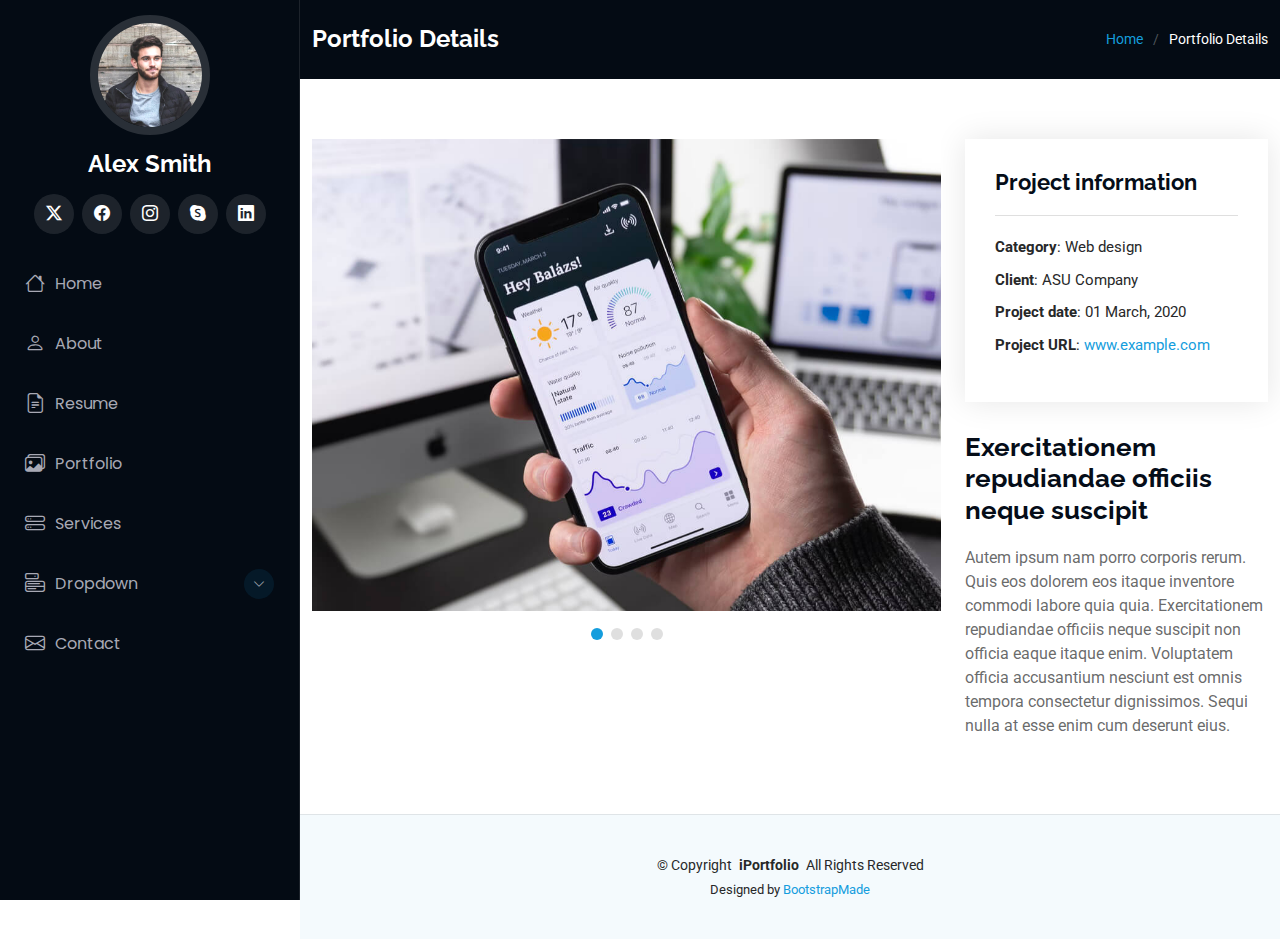
<file: portfolio-details.html>
<!DOCTYPE html>
<html lang="en">

<head>
  <meta charset="utf-8">
  <meta content="width=device-width, initial-scale=1.0" name="viewport">
  <title>Portfolio Details - iPortfolio Bootstrap Template</title>
  <meta content="" name="description">
  <meta content="" name="keywords">

  <!-- Favicons -->
  <link href="assets/img/favicon.png" rel="icon">
  <link href="assets/img/apple-touch-icon.png" rel="apple-touch-icon">

  <!-- Fonts -->
  <link href="https://fonts.googleapis.com" rel="preconnect">
  <link href="https://fonts.gstatic.com" rel="preconnect" crossorigin>
  <link href="https://fonts.googleapis.com/css2?family=Roboto:ital,wght@0,100;0,300;0,400;0,500;0,700;0,900;1,100;1,300;1,400;1,500;1,700;1,900&family=Poppins:ital,wght@0,100;0,200;0,300;0,400;0,500;0,600;0,700;0,800;0,900;1,100;1,200;1,300;1,400;1,500;1,600;1,700;1,800;1,900&family=Raleway:ital,wght@0,100;0,200;0,300;0,400;0,500;0,600;0,700;0,800;0,900;1,100;1,200;1,300;1,400;1,500;1,600;1,700;1,800;1,900&display=swap" rel="stylesheet">

  <!-- Vendor CSS Files -->
  <link href="assets/vendor/bootstrap/css/bootstrap.min.css" rel="stylesheet">
  <link href="assets/vendor/bootstrap-icons/bootstrap-icons.css" rel="stylesheet">
  <link href="assets/vendor/aos/aos.css" rel="stylesheet">
  <link href="assets/vendor/glightbox/css/glightbox.min.css" rel="stylesheet">
  <link href="assets/vendor/swiper/swiper-bundle.min.css" rel="stylesheet">

  <!-- Main CSS File -->
  <link href="assets/css/main.css" rel="stylesheet">

  <!-- =======================================================
  * Template Name: iPortfolio
  * Template URL: https://bootstrapmade.com/iportfolio-bootstrap-portfolio-websites-template/
  * Updated: Jun 29 2024 with Bootstrap v5.3.3
  * Author: BootstrapMade.com
  * License: https://bootstrapmade.com/license/
  ======================================================== -->
</head>

<body class="portfolio-details-page">

  <header id="header" class="header dark-background d-flex flex-column">
    <i class="header-toggle d-xl-none bi bi-list"></i>

    <div class="profile-img">
      <img src="assets/img/my-profile-img.jpg" alt="" class="img-fluid rounded-circle">
    </div>

    <a href="index.html" class="logo d-flex align-items-center justify-content-center">
      <!-- Uncomment the line below if you also wish to use an image logo -->
      <!-- <img src="assets/img/logo.png" alt=""> -->
      <h1 class="sitename">Alex Smith</h1>
    </a>

    <div class="social-links text-center">
      <a href="#" class="twitter"><i class="bi bi-twitter-x"></i></a>
      <a href="#" class="facebook"><i class="bi bi-facebook"></i></a>
      <a href="#" class="instagram"><i class="bi bi-instagram"></i></a>
      <a href="#" class="google-plus"><i class="bi bi-skype"></i></a>
      <a href="#" class="linkedin"><i class="bi bi-linkedin"></i></a>
    </div>

    <nav id="navmenu" class="navmenu">
      <ul>
        <li><a href="#hero"><i class="bi bi-house navicon"></i>Home</a></li>
        <li><a href="#about"><i class="bi bi-person navicon"></i> About</a></li>
        <li><a href="#resume"><i class="bi bi-file-earmark-text navicon"></i> Resume</a></li>
        <li><a href="#portfolio"><i class="bi bi-images navicon"></i> Portfolio</a></li>
        <li><a href="#services"><i class="bi bi-hdd-stack navicon"></i> Services</a></li>
        <li class="dropdown"><a href="#"><i class="bi bi-menu-button navicon"></i> <span>Dropdown</span> <i class="bi bi-chevron-down toggle-dropdown"></i></a>
          <ul>
            <li><a href="#">Dropdown 1</a></li>
            <li class="dropdown"><a href="#"><span>Deep Dropdown</span> <i class="bi bi-chevron-down toggle-dropdown"></i></a>
              <ul>
                <li><a href="#">Deep Dropdown 1</a></li>
                <li><a href="#">Deep Dropdown 2</a></li>
                <li><a href="#">Deep Dropdown 3</a></li>
                <li><a href="#">Deep Dropdown 4</a></li>
                <li><a href="#">Deep Dropdown 5</a></li>
              </ul>
            </li>
            <li><a href="#">Dropdown 2</a></li>
            <li><a href="#">Dropdown 3</a></li>
            <li><a href="#">Dropdown 4</a></li>
          </ul>
        </li>
        <li><a href="#contact"><i class="bi bi-envelope navicon"></i> Contact</a></li>
      </ul>
    </nav>

  </header>

  <main class="main">

    <!-- Page Title -->
    <div class="page-title dark-background">
      <div class="container d-lg-flex justify-content-between align-items-center">
        <h1 class="mb-2 mb-lg-0">Portfolio Details</h1>
        <nav class="breadcrumbs">
          <ol>
            <li><a href="index.html">Home</a></li>
            <li class="current">Portfolio Details</li>
          </ol>
        </nav>
      </div>
    </div><!-- End Page Title -->

    <!-- Portfolio Details Section -->
    <section id="portfolio-details" class="portfolio-details section">

      <div class="container" data-aos="fade-up" data-aos-delay="100">

        <div class="row gy-4">

          <div class="col-lg-8">
            <div class="portfolio-details-slider swiper init-swiper">

              <script type="application/json" class="swiper-config">
                {
                  "loop": true,
                  "speed": 600,
                  "autoplay": {
                    "delay": 5000
                  },
                  "slidesPerView": "auto",
                  "pagination": {
                    "el": ".swiper-pagination",
                    "type": "bullets",
                    "clickable": true
                  }
                }
              </script>

              <div class="swiper-wrapper align-items-center">

                <div class="swiper-slide">
                  <img src="assets/img/portfolio/app-1.jpg" alt="">
                </div>

                <div class="swiper-slide">
                  <img src="assets/img/portfolio/product-1.jpg" alt="">
                </div>

                <div class="swiper-slide">
                  <img src="assets/img/portfolio/branding-1.jpg" alt="">
                </div>

                <div class="swiper-slide">
                  <img src="assets/img/portfolio/books-1.jpg" alt="">
                </div>

              </div>
              <div class="swiper-pagination"></div>
            </div>
          </div>

          <div class="col-lg-4">
            <div class="portfolio-info" data-aos="fade-up" data-aos-delay="200">
              <h3>Project information</h3>
              <ul>
                <li><strong>Category</strong>: Web design</li>
                <li><strong>Client</strong>: ASU Company</li>
                <li><strong>Project date</strong>: 01 March, 2020</li>
                <li><strong>Project URL</strong>: <a href="#">www.example.com</a></li>
              </ul>
            </div>
            <div class="portfolio-description" data-aos="fade-up" data-aos-delay="300">
              <h2>Exercitationem repudiandae officiis neque suscipit</h2>
              <p>
                Autem ipsum nam porro corporis rerum. Quis eos dolorem eos itaque inventore commodi labore quia quia. Exercitationem repudiandae officiis neque suscipit non officia eaque itaque enim. Voluptatem officia accusantium nesciunt est omnis tempora consectetur dignissimos. Sequi nulla at esse enim cum deserunt eius.
              </p>
            </div>
          </div>

        </div>

      </div>

    </section><!-- /Portfolio Details Section -->

  </main>

  <footer id="footer" class="footer position-relative light-background">

    <div class="container">
      <div class="copyright text-center ">
        <p>© <span>Copyright</span> <strong class="px-1 sitename">iPortfolio</strong> <span>All Rights Reserved</span></p>
      </div>
      <div class="credits">
        <!-- All the links in the footer should remain intact. -->
        <!-- You can delete the links only if you've purchased the pro version. -->
        <!-- Licensing information: https://bootstrapmade.com/license/ -->
        <!-- Purchase the pro version with working PHP/AJAX contact form: [buy-url] -->
        Designed by <a href="https://bootstrapmade.com/">BootstrapMade</a>
      </div>
    </div>

  </footer>

  <!-- Scroll Top -->
  <a href="#" id="scroll-top" class="scroll-top d-flex align-items-center justify-content-center"><i class="bi bi-arrow-up-short"></i></a>

  <!-- Preloader -->
  <div id="preloader"></div>

  <!-- Vendor JS Files -->
  <script src="assets/vendor/bootstrap/js/bootstrap.bundle.min.js"></script>
  <script src="assets/vendor/php-email-form/validate.js"></script>
  <script src="assets/vendor/aos/aos.js"></script>
  <script src="assets/vendor/typed.js/typed.umd.js"></script>
  <script src="assets/vendor/purecounter/purecounter_vanilla.js"></script>
  <script src="assets/vendor/waypoints/noframework.waypoints.js"></script>
  <script src="assets/vendor/glightbox/js/glightbox.min.js"></script>
  <script src="assets/vendor/imagesloaded/imagesloaded.pkgd.min.js"></script>
  <script src="assets/vendor/isotope-layout/isotope.pkgd.min.js"></script>
  <script src="assets/vendor/swiper/swiper-bundle.min.js"></script>

  <!-- Main JS File -->
  <script src="assets/js/main.js"></script>

</body>

</html>
</file>
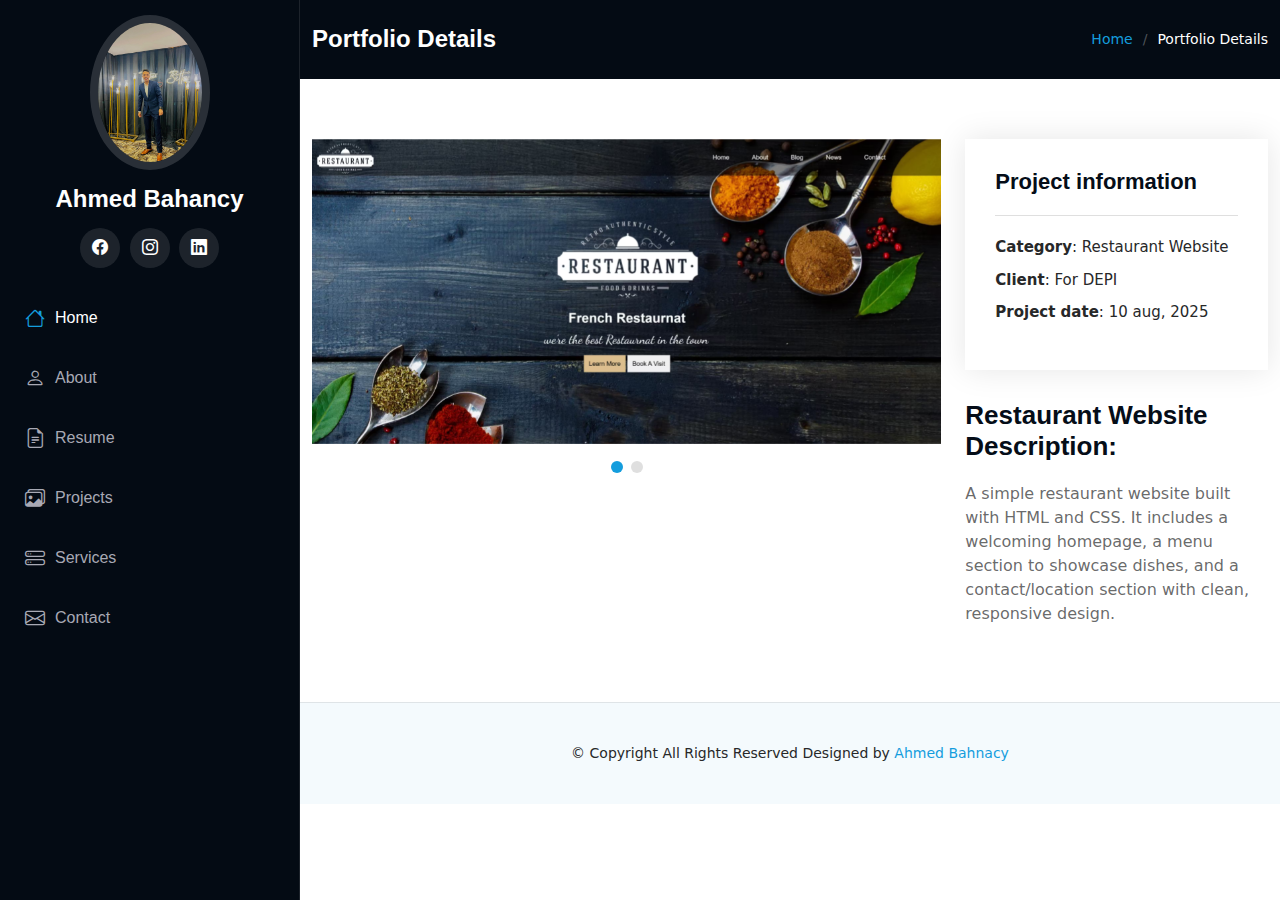
<file: project3.html>
<!DOCTYPE html>
<html lang="en">

<head>
  <meta charset="utf-8">
  <meta content="width=device-width, initial-scale=1.0" name="viewport">
  <title>Ahmed Bahnacy</title>
  <meta content="" name="description">
  <meta content="" name="keywords">

  <!-- Favicons -->
  <link href="assets/img/icon.avif" rel="icon">
  <link href="assets/img/icon.avif" rel="apple-touch-icon">

  
  
  
  <!-- Vendor CSS Files -->
  <link href="assets/vendor/bootstrap/css/bootstrap.min.css" rel="stylesheet">
  <link href="assets/vendor/bootstrap-icons/bootstrap-icons.css" rel="stylesheet">
  <link href="assets/vendor/aos/aos.css" rel="stylesheet">
  <link href="assets/vendor/glightbox/css/glightbox.min.css" rel="stylesheet">
  <link href="assets/vendor/swiper/swiper-bundle.min.css" rel="stylesheet">

  <!-- Main CSS File -->
  <link href="assets/css/main.css" rel="stylesheet">


</head>

<body class="portfolio-details-page">

  <header id="header" class="header dark-background d-flex flex-column">
    <i class="header-toggle d-xl-none bi bi-list"></i>

    <div class="profile-img">
      <img src="assets/img/My_Personal_Photo.avif" alt="" class="img-fluid rounded-circle">
    </div>

    <a href="index.html" class="logo d-flex align-items-center justify-content-center">
      <!-- Uncomment the line below if you also wish to use an image logo -->
      <!-- <img src="assets/img/logo.png" alt=""> -->
      <h1 class="sitename">Ahmed Bahancy</h1>
    </a>

    <div class="social-links text-center">
      <a href="https://www.facebook.com/ahmed.bahnacy.31" class="facebook" target="_blank"><i class="bi bi-facebook"></i></a>
      <a href="https://www.instagram.com/ahmed.bahnacy/" class="instagram" target="_blank"><i class="bi bi-instagram"></i></a>
      <a href="https://www.linkedin.com/in/ahmed-alaa-bahnacy/" class="linkedin" target="_blank"><i class="bi bi-linkedin"></i></a>
    </div>

    <nav id="navmenu" class="navmenu">
      <ul>
        <li><a href="index.html#hero" class="active"><i class="bi bi-house navicon"></i>Home</a></li>
        <li><a href="index.html#about"><i class="bi bi-person navicon"></i> About</a></li>
        <li><a href="index.html#resume"><i class="bi bi-file-earmark-text navicon"></i> Resume</a></li>
        <li><a href="index.html#portfolio"><i class="bi bi-images navicon"></i> Projects</a></li>
        <li><a href="index.html#services"><i class="bi bi-hdd-stack navicon"></i> Services</a></li>
        <li><a href="index.html#contact"><i class="bi bi-envelope navicon"></i> Contact</a></li>
      </ul>
    </nav>

  </header>

  <main class="main">

    <!-- Page Title -->
    <div class="page-title dark-background">
      <div class="container d-lg-flex justify-content-between align-items-center">
        <h1 class="mb-2 mb-lg-0">Portfolio Details</h1>
        <nav class="breadcrumbs">
          <ol>
            <li><a href="index.html">Home</a></li>
            <li class="current">Portfolio Details</li>
          </ol>
        </nav>
      </div>
    </div><!-- End Page Title -->

    <!-- Portfolio Details Section -->
    <section id="portfolio-details" class="portfolio-details section">

      <div class="container" data-aos="fade-up" data-aos-delay="100">

        <div class="row gy-4">

          <div class="col-lg-8">
            <div class="portfolio-details-slider swiper init-swiper">

              <script type="application/json" class="swiper-config">
                {
                  "loop": true,
                  "speed": 600,
                  "autoplay": {
                    "delay": 5000
                  },
                  "slidesPerView": "auto",
                  "pagination": {
                    "el": ".swiper-pagination",
                    "type": "bullets",
                    "clickable": true
                  }
                }
              </script>

              <div class="swiper-wrapper align-items-center">

                <div class="swiper-slide">
                  <img src="assets/img/restaurant.avif" alt="" >
                </div>

                <div class="swiper-slide">
                  <img src="assets/img/project3-about.avif" alt="" >
                </div>

                

              </div>
              <div class="swiper-pagination"></div>
            </div>
          </div>

          <div class="col-lg-4">
            <div class="portfolio-info" data-aos="fade-up" data-aos-delay="200">
              <h3>Project information</h3>
              <ul>
                <li><strong>Category</strong>: Restaurant Website</li>
                <li><strong>Client</strong>: For DEPI</li>
                <li><strong>Project date</strong>: 10 aug, 2025</li>
              </ul>
            </div>
            <div class="portfolio-description" data-aos="fade-up" data-aos-delay="300">
              <h2>Restaurant Website Description:</h2>
              <p>
                A simple restaurant website built with HTML and CSS. It includes a welcoming homepage, a menu section to showcase dishes, and a contact/location section with clean, responsive design.
              </p>
            </div>
          </div>

        </div>

      </div>

    </section><!-- /Portfolio Details Section -->

  </main>

  <footer id="footer" class="footer position-relative light-background">

    <div class="container">
      <div class="copyright text-center ">
        <p>© <span>Copyright</span>  <span>All Rights Reserved</span> Designed by <a href="#">Ahmed Bahnacy</a></p>
      </div>
    </div>

  </footer>

  <!-- Scroll Top -->
  <a href="#" id="scroll-top" class="scroll-top d-flex align-items-center justify-content-center"><i class="bi bi-arrow-up-short"></i></a>

  <!-- Preloader -->
  <div id="preloader"></div>

  <!-- Vendor JS Files -->
  <script src="assets/vendor/bootstrap/js/bootstrap.bundle.min.js"></script>
  <script src="assets/vendor/php-email-form/validate.js"></script>
  <script src="assets/vendor/aos/aos.js"></script>
  <script src="assets/vendor/typed.js/typed.umd.js"></script>
  <script src="assets/vendor/purecounter/purecounter_vanilla.js"></script>
  <script src="assets/vendor/waypoints/noframework.waypoints.js"></script>
  <script src="assets/vendor/glightbox/js/glightbox.min.js"></script>
  <script src="assets/vendor/imagesloaded/imagesloaded.pkgd.min.js"></script>
  <script src="assets/vendor/isotope-layout/isotope.pkgd.min.js"></script>
  <script src="assets/vendor/swiper/swiper-bundle.min.js"></script>

  <!-- Main JS File -->
  <script src="assets/js/main.js"></script>

</body>

</html>
</file>
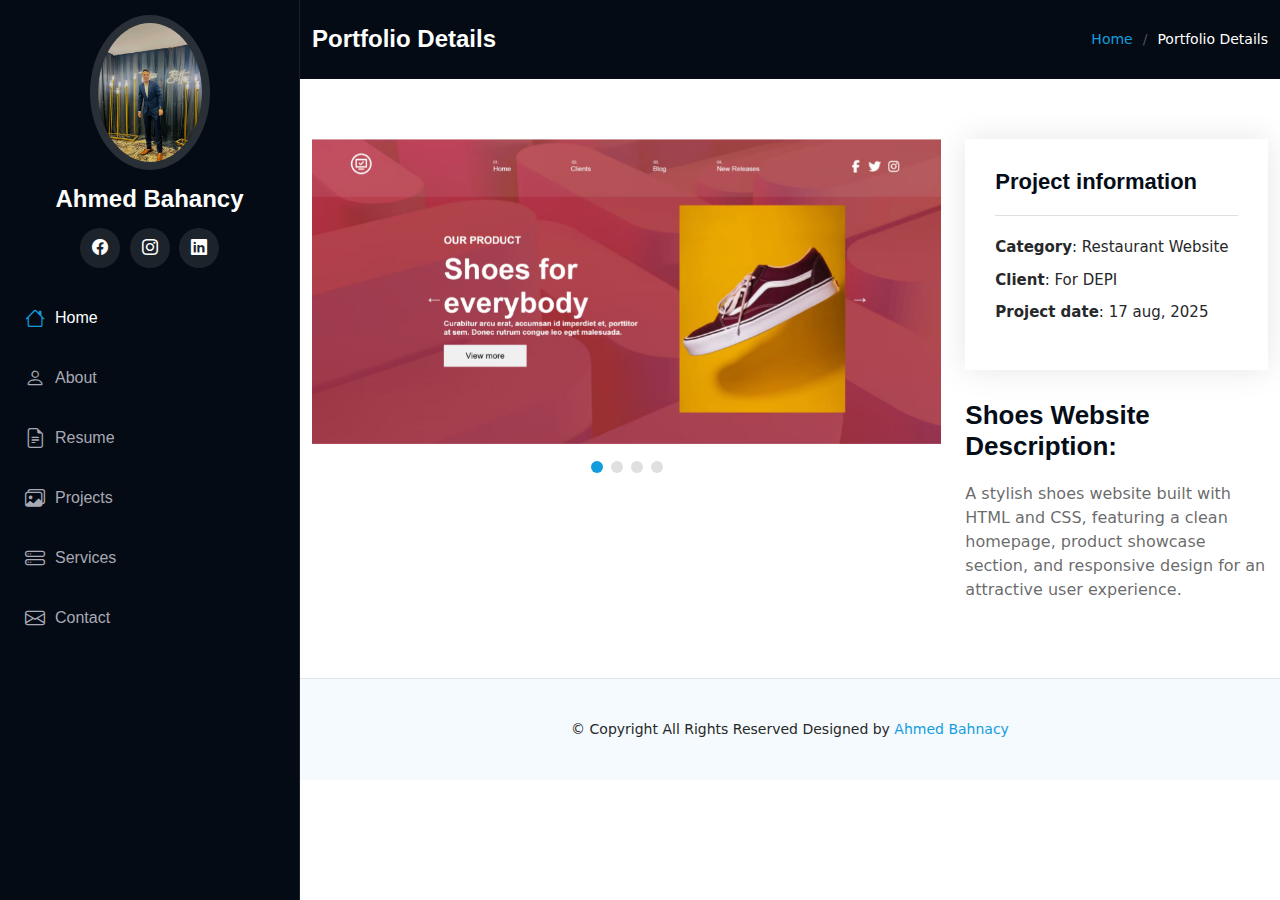
<file: project4.html>
<!DOCTYPE html>
<html lang="en">

<head>
  <meta charset="utf-8">
  <meta content="width=device-width, initial-scale=1.0" name="viewport">
  <title>Ahmed Bahnacy</title>
  <meta content="" name="description">
  <meta content="" name="keywords">

  <!-- Favicons -->
  <link href="assets/img/icon.avif" rel="icon">
  <link href="assets/img/icon.avif" rel="apple-touch-icon">

  
  
  
  <!-- Vendor CSS Files -->
  <link href="assets/vendor/bootstrap/css/bootstrap.min.css" rel="stylesheet">
  <link href="assets/vendor/bootstrap-icons/bootstrap-icons.css" rel="stylesheet">
  <link href="assets/vendor/aos/aos.css" rel="stylesheet">
  <link href="assets/vendor/glightbox/css/glightbox.min.css" rel="stylesheet">
  <link href="assets/vendor/swiper/swiper-bundle.min.css" rel="stylesheet">

  <!-- Main CSS File -->
  <link href="assets/css/main.css" rel="stylesheet">


</head>

<body class="portfolio-details-page">

  <header id="header" class="header dark-background d-flex flex-column">
    <i class="header-toggle d-xl-none bi bi-list"></i>

    <div class="profile-img">
      <img src="assets/img/My_Personal_Photo.avif" alt="" class="img-fluid  rounded-circle">
    </div>

    <a href="index.html" class="logo d-flex align-items-center justify-content-center">
      <!-- Uncomment the line below if you also wish to use an image logo -->
      <!-- <img src="assets/img/logo.png" alt=""> -->
      <h1 class="sitename">Ahmed Bahancy</h1>
    </a>

    <div class="social-links text-center">
      <a href="https://www.facebook.com/ahmed.bahnacy.31" class="facebook" target="_blank"><i class="bi bi-facebook"></i></a>
      <a href="https://www.instagram.com/ahmed.bahnacy/" class="instagram" target="_blank"><i class="bi bi-instagram"></i></a>
      <a href="https://www.linkedin.com/in/ahmed-alaa-bahnacy/" class="linkedin" target="_blank"><i class="bi bi-linkedin"></i></a>
    </div>

    <nav id="navmenu" class="navmenu">
      <ul>
        <li><a href="index.html#hero" class="active"><i class="bi bi-house navicon"></i>Home</a></li>
        <li><a href="index.html#about"><i class="bi bi-person navicon"></i> About</a></li>
        <li><a href="index.html#resume"><i class="bi bi-file-earmark-text navicon"></i> Resume</a></li>
        <li><a href="index.html#portfolio"><i class="bi bi-images navicon"></i> Projects</a></li>
        <li><a href="index.html#services"><i class="bi bi-hdd-stack navicon"></i> Services</a></li>
        <li><a href="index.html#contact"><i class="bi bi-envelope navicon"></i> Contact</a></li>
      </ul>
    </nav>

  </header>

  <main class="main">

    <!-- Page Title -->
    <div class="page-title dark-background">
      <div class="container d-lg-flex justify-content-between align-items-center">
        <h1 class="mb-2 mb-lg-0">Portfolio Details</h1>
        <nav class="breadcrumbs">
          <ol>
            <li><a href="index.html">Home</a></li>
            <li class="current">Portfolio Details</li>
          </ol>
        </nav>
      </div>
    </div><!-- End Page Title -->

    <!-- Portfolio Details Section -->
    <section id="portfolio-details" class="portfolio-details section">

      <div class="container" data-aos="fade-up" data-aos-delay="100">

        <div class="row gy-4">

          <div class="col-lg-8">
            <div class="portfolio-details-slider swiper init-swiper">

              <script type="application/json" class="swiper-config">
                {
                  "loop": true,
                  "speed": 600,
                  "autoplay": {
                    "delay": 5000
                  },
                  "slidesPerView": "auto",
                  "pagination": {
                    "el": ".swiper-pagination",
                    "type": "bullets",
                    "clickable": true
                  }
                }
              </script>

              <div class="swiper-wrapper align-items-center">

                <div class="swiper-slide">
                  <img src="assets/img/wbsite5.avif" alt="" >
                </div>

                <div class="swiper-slide">
                  <img src="assets/img/project4-about.avif" alt="" >
                </div>

                <div class="swiper-slide">
                  <img src="assets/img/project4-detail.avif" alt="" >
                </div>

                <div class="swiper-slide">
                  <img src="assets/img/project4-more.avif" alt="" >
                </div>

                

              </div>
              <div class="swiper-pagination"></div>
            </div>
          </div>

          <div class="col-lg-4">
            <div class="portfolio-info" data-aos="fade-up" data-aos-delay="200">
              <h3>Project information</h3>
              <ul>
                <li><strong>Category</strong>: Restaurant Website</li>
                <li><strong>Client</strong>: For DEPI</li>
                <li><strong>Project date</strong>: 17 aug, 2025</li>
              </ul>
            </div>
            <div class="portfolio-description" data-aos="fade-up" data-aos-delay="300">
              <h2>Shoes Website Description:</h2>
              <p>
                A stylish shoes website built with HTML and CSS, featuring a clean homepage, product showcase section, and responsive design for an attractive user experience.
              </p>
            </div>
          </div>

        </div>

      </div>

    </section><!-- /Portfolio Details Section -->

  </main>

  <footer id="footer" class="footer position-relative light-background">

    <div class="container">
      <div class="copyright text-center ">
        <p>© <span>Copyright</span>  <span>All Rights Reserved</span> Designed by <a href="#">Ahmed Bahnacy</a></p>
      </div>
    </div>

  </footer>

  <!-- Scroll Top -->
  <a href="#" id="scroll-top" class="scroll-top d-flex align-items-center justify-content-center"><i class="bi bi-arrow-up-short"></i></a>

  <!-- Preloader -->
  <div id="preloader"></div>

  <!-- Vendor JS Files -->
  <script src="assets/vendor/bootstrap/js/bootstrap.bundle.min.js"></script>
  <script src="assets/vendor/php-email-form/validate.js"></script>
  <script src="assets/vendor/aos/aos.js"></script>
  <script src="assets/vendor/typed.js/typed.umd.js"></script>
  <script src="assets/vendor/purecounter/purecounter_vanilla.js"></script>
  <script src="assets/vendor/waypoints/noframework.waypoints.js"></script>
  <script src="assets/vendor/glightbox/js/glightbox.min.js"></script>
  <script src="assets/vendor/imagesloaded/imagesloaded.pkgd.min.js"></script>
  <script src="assets/vendor/isotope-layout/isotope.pkgd.min.js"></script>
  <script src="assets/vendor/swiper/swiper-bundle.min.js"></script>

  <!-- Main JS File -->
  <script src="assets/js/main.js"></script>

</body>

</html>
</file>
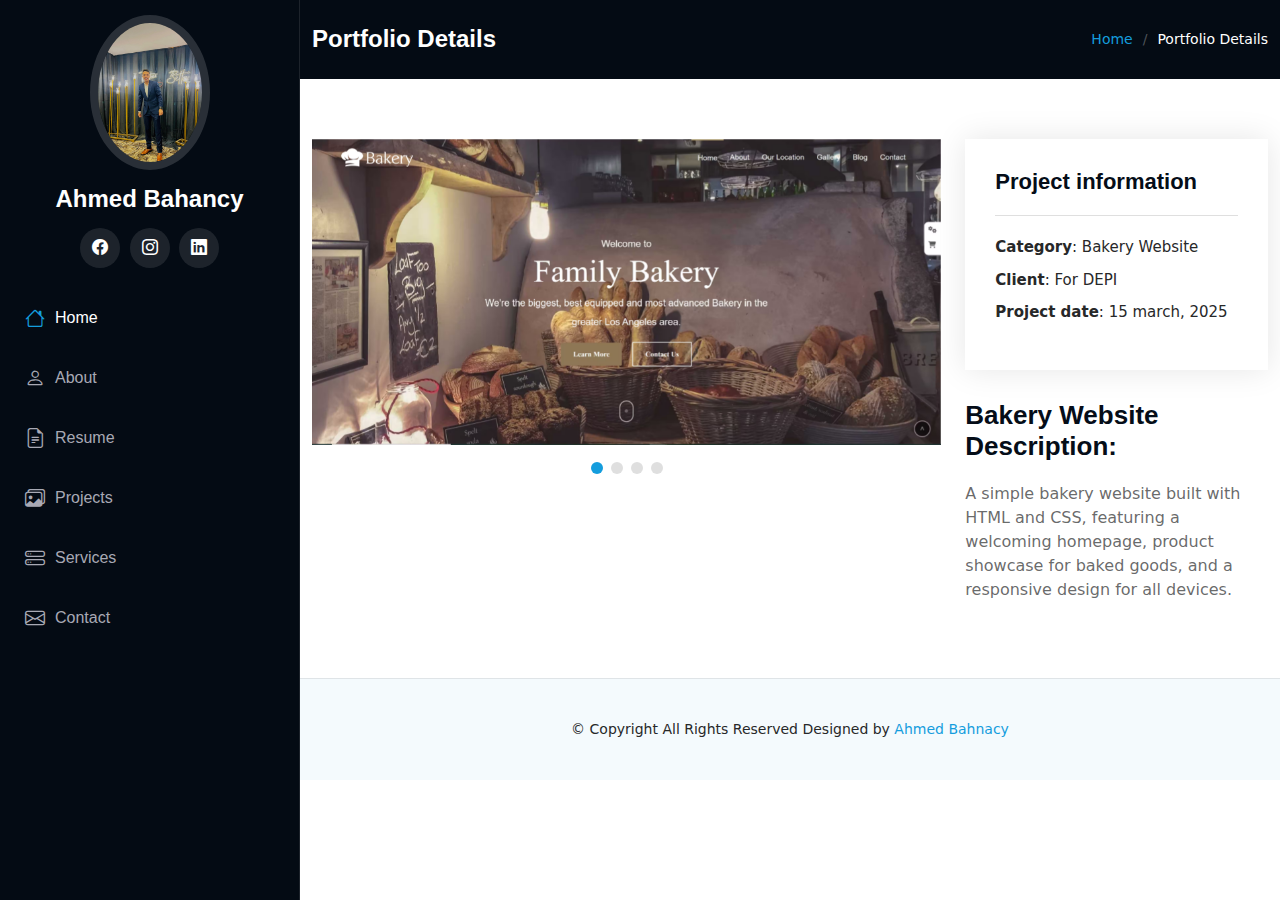
<file: project5.html>
<!DOCTYPE html>
<html lang="en">

<head>
  <meta charset="utf-8">
  <meta content="width=device-width, initial-scale=1.0" name="viewport">
  <title>Ahmed Bahnacy</title>
  <meta content="" name="description">
  <meta content="" name="keywords">

  <!-- Favicons -->
  <link href="assets/img/icon.avif" rel="icon">
  <link href="assets/img/icon.avif" rel="apple-touch-icon">

  
  
  
  <!-- Vendor CSS Files -->
  <link href="assets/vendor/bootstrap/css/bootstrap.min.css" rel="stylesheet">
  <link href="assets/vendor/bootstrap-icons/bootstrap-icons.css" rel="stylesheet">
  <link href="assets/vendor/aos/aos.css" rel="stylesheet">
  <link href="assets/vendor/glightbox/css/glightbox.min.css" rel="stylesheet">
  <link href="assets/vendor/swiper/swiper-bundle.min.css" rel="stylesheet">

  <!-- Main CSS File -->
  <link href="assets/css/main.css" rel="stylesheet">


</head>

<body class="portfolio-details-page">

  <header id="header" class="header dark-background d-flex flex-column">
    <i class="header-toggle d-xl-none bi bi-list"></i>

    <div class="profile-img">
      <img src="assets/img/My_Personal_Photo.avif" alt="" class="img-fluid rounded-circle">
    </div>

    <a href="index.html" class="logo d-flex align-items-center justify-content-center">
      <!-- Uncomment the line below if you also wish to use an image logo -->
      <!-- <img src="assets/img/logo.png" alt=""> -->
      <h1 class="sitename">Ahmed Bahancy</h1>
    </a>

    <div class="social-links text-center">
      <a href="https://www.facebook.com/ahmed.bahnacy.31" class="facebook" target="_blank"><i class="bi bi-facebook"></i></a>
      <a href="https://www.instagram.com/ahmed.bahnacy/" class="instagram" target="_blank"><i class="bi bi-instagram"></i></a>
      <a href="https://www.linkedin.com/in/ahmed-alaa-bahnacy/" class="linkedin" target="_blank"><i class="bi bi-linkedin"></i></a>
    </div>

    <nav id="navmenu" class="navmenu">
      <ul>
        <li><a href="index.html#hero" class="active"><i class="bi bi-house navicon"></i>Home</a></li>
        <li><a href="index.html#about"><i class="bi bi-person navicon"></i> About</a></li>
        <li><a href="index.html#resume"><i class="bi bi-file-earmark-text navicon"></i> Resume</a></li>
        <li><a href="index.html#portfolio"><i class="bi bi-images navicon"></i> Projects</a></li>
        <li><a href="index.html#services"><i class="bi bi-hdd-stack navicon"></i> Services</a></li>
        <li><a href="index.html#contact"><i class="bi bi-envelope navicon"></i> Contact</a></li>
      </ul>
    </nav>

  </header>

  <main class="main">

    <!-- Page Title -->
    <div class="page-title dark-background">
      <div class="container d-lg-flex justify-content-between align-items-center">
        <h1 class="mb-2 mb-lg-0">Portfolio Details</h1>
        <nav class="breadcrumbs">
          <ol>
            <li><a href="index.html">Home</a></li>
            <li class="current">Portfolio Details</li>
          </ol>
        </nav>
      </div>
    </div><!-- End Page Title -->

    <!-- Portfolio Details Section -->
    <section id="portfolio-details" class="portfolio-details section">

      <div class="container" data-aos="fade-up" data-aos-delay="100">

        <div class="row gy-4">

          <div class="col-lg-8">
            <div class="portfolio-details-slider swiper init-swiper">

              <script type="application/json" class="swiper-config">
                {
                  "loop": true,
                  "speed": 600,
                  "autoplay": {
                    "delay": 5000
                  },
                  "slidesPerView": "auto",
                  "pagination": {
                    "el": ".swiper-pagination",
                    "type": "bullets",
                    "clickable": true
                  }
                }
              </script>

              <div class="swiper-wrapper align-items-center">

                <div class="swiper-slide">
                  <img src="assets/img/backery.avif" alt="" >
                </div>

                <div class="swiper-slide">
                  <img src="assets/img/project5-about.avif" alt="" >
                </div>

                <div class="swiper-slide">
                  <img src="assets/img/project5-detail.avif" alt="" >
                </div>

                <div class="swiper-slide">
                  <img src="assets/img/project5-more.avif" alt="" >
                </div>

              </div>
              <div class="swiper-pagination"></div>
            </div>
          </div>

          <div class="col-lg-4">
            <div class="portfolio-info" data-aos="fade-up" data-aos-delay="200">
              <h3>Project information</h3>
              <ul>
                <li><strong>Category</strong>: Bakery Website</li>
                <li><strong>Client</strong>: For DEPI</li>
                <li><strong>Project date</strong>: 15 march, 2025</li>
              </ul>
            </div>
            <div class="portfolio-description" data-aos="fade-up" data-aos-delay="300">
              <h2>Bakery Website Description:</h2>
              <p>
                A simple bakery website built with HTML and CSS, featuring a welcoming homepage, product showcase for baked goods, and a responsive design for all devices.
              </p>
            </div>
          </div>

        </div>

      </div>

    </section><!-- /Portfolio Details Section -->

  </main>

  <footer id="footer" class="footer position-relative light-background">

    <div class="container">
      <div class="copyright text-center ">
        <p>© <span>Copyright</span>  <span>All Rights Reserved</span> Designed by <a href="#">Ahmed Bahnacy</a></p>
      </div>
    </div>

  </footer>

  <!-- Scroll Top -->
  <a href="#" id="scroll-top" class="scroll-top d-flex align-items-center justify-content-center"><i class="bi bi-arrow-up-short"></i></a>

  <!-- Preloader -->
  <div id="preloader"></div>

  <!-- Vendor JS Files -->
  <script src="assets/vendor/bootstrap/js/bootstrap.bundle.min.js"></script>
  <script src="assets/vendor/php-email-form/validate.js"></script>
  <script src="assets/vendor/aos/aos.js"></script>
  <script src="assets/vendor/typed.js/typed.umd.js"></script>
  <script src="assets/vendor/purecounter/purecounter_vanilla.js"></script>
  <script src="assets/vendor/waypoints/noframework.waypoints.js"></script>
  <script src="assets/vendor/glightbox/js/glightbox.min.js"></script>
  <script src="assets/vendor/imagesloaded/imagesloaded.pkgd.min.js"></script>
  <script src="assets/vendor/isotope-layout/isotope.pkgd.min.js"></script>
  <script src="assets/vendor/swiper/swiper-bundle.min.js"></script>

  <!-- Main JS File -->
  <script src="assets/js/main.js"></script>

</body>

</html>
</file>
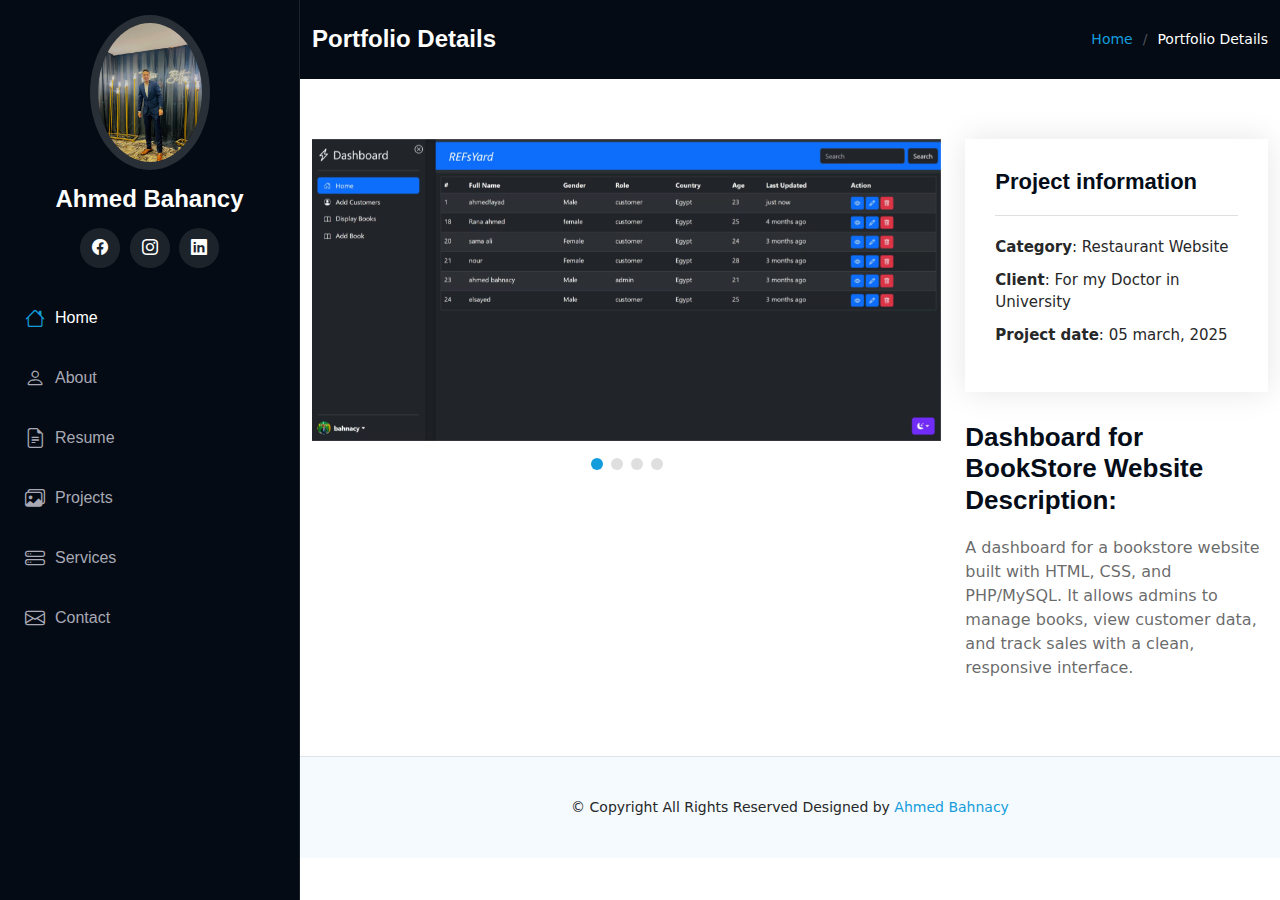
<file: project6.html>
<!DOCTYPE html>
<html lang="en">

<head>
  <meta charset="utf-8">
  <meta content="width=device-width, initial-scale=1.0" name="viewport">
  <title>Ahmed Bahnacy</title>
  <meta content="" name="description">
  <meta content="" name="keywords">

  <!-- Favicons -->
  <link href="assets/img/icon.avif" rel="icon">
  <link href="assets/img/icon.avif" rel="apple-touch-icon">

  
  
  
  <!-- Vendor CSS Files -->
  <link href="assets/vendor/bootstrap/css/bootstrap.min.css" rel="stylesheet">
  <link href="assets/vendor/bootstrap-icons/bootstrap-icons.css" rel="stylesheet">
  <link href="assets/vendor/aos/aos.css" rel="stylesheet">
  <link href="assets/vendor/glightbox/css/glightbox.min.css" rel="stylesheet">
  <link href="assets/vendor/swiper/swiper-bundle.min.css" rel="stylesheet">

  <!-- Main CSS File -->
  <link href="assets/css/main.css" rel="stylesheet">


</head>

<body class="portfolio-details-page">

  <header id="header" class="header dark-background d-flex flex-column">
    <i class="header-toggle d-xl-none bi bi-list"></i>

    <div class="profile-img">
      <img src="assets/img/My_Personal_Photo.avif" alt="" class="img-fluid rounded-circle">
    </div>

    <a href="index.html" class="logo d-flex align-items-center justify-content-center">
      <!-- Uncomment the line below if you also wish to use an image logo -->
      <!-- <img src="assets/img/logo.png" alt=""> -->
      <h1 class="sitename">Ahmed Bahancy</h1>
    </a>

    <div class="social-links text-center">
      <a href="https://www.facebook.com/ahmed.bahnacy.31" class="facebook" target="_blank"><i class="bi bi-facebook"></i></a>
      <a href="https://www.instagram.com/ahmed.bahnacy/" class="instagram" target="_blank"><i class="bi bi-instagram"></i></a>
      <a href="https://www.linkedin.com/in/ahmed-alaa-bahnacy/" class="linkedin" target="_blank"><i class="bi bi-linkedin" target="_blank"></i></a>
    </div>

    <nav id="navmenu" class="navmenu">
      <ul>
        <li><a href="index.html#hero" class="active"><i class="bi bi-house navicon"></i>Home</a></li>
        <li><a href="index.html#about"><i class="bi bi-person navicon"></i> About</a></li>
        <li><a href="index.html#resume"><i class="bi bi-file-earmark-text navicon"></i> Resume</a></li>
        <li><a href="index.html#portfolio"><i class="bi bi-images navicon"></i> Projects</a></li>
        <li><a href="index.html#services"><i class="bi bi-hdd-stack navicon"></i> Services</a></li>
        <li><a href="index.html#contact"><i class="bi bi-envelope navicon"></i> Contact</a></li>
      </ul>
    </nav>

  </header>

  <main class="main">

    <!-- Page Title -->
    <div class="page-title dark-background">
      <div class="container d-lg-flex justify-content-between align-items-center">
        <h1 class="mb-2 mb-lg-0">Portfolio Details</h1>
        <nav class="breadcrumbs">
          <ol>
            <li><a href="index.html">Home</a></li>
            <li class="current">Portfolio Details</li>
          </ol>
        </nav>
      </div>
    </div><!-- End Page Title -->

    <!-- Portfolio Details Section -->
    <section id="portfolio-details" class="portfolio-details section">

      <div class="container" data-aos="fade-up" data-aos-delay="100">

        <div class="row gy-4">

          <div class="col-lg-8">
            <div class="portfolio-details-slider swiper init-swiper">

              <script type="application/json" class="swiper-config">
                {
                  "loop": true,
                  "speed": 600,
                  "autoplay": {
                    "delay": 5000
                  },
                  "slidesPerView": "auto",
                  "pagination": {
                    "el": ".swiper-pagination",
                    "type": "bullets",
                    "clickable": true
                  }
                }
              </script>

              <div class="swiper-wrapper align-items-center">

                <div class="swiper-slide">
                  <img src="assets/img/dashboard.avif" alt="" >
                </div>

                <div class="swiper-slide">
                  <img src="assets/img/project6-about.avif" alt="" >
                </div>

                <div class="swiper-slide">
                  <img src="assets/img/project6-more.avif" alt="" >
                </div>

                <div class="swiper-slide">
                  <img src="assets/img/project6-detail.avif" alt="" >
                </div>

              </div>
              <div class="swiper-pagination"></div>
            </div>
          </div>

          <div class="col-lg-4">
            <div class="portfolio-info" data-aos="fade-up" data-aos-delay="200">
              <h3>Project information</h3>
              <ul>
                <li><strong>Category</strong>: Restaurant Website</li>
                <li><strong>Client</strong>: For my Doctor in University</li>
                <li><strong>Project date</strong>: 05 march, 2025</li>
              </ul>
            </div>
            <div class="portfolio-description" data-aos="fade-up" data-aos-delay="300">
              <h2>Dashboard for BookStore  Website Description:</h2>
              <p>
                A dashboard for a bookstore website built with HTML, CSS, and PHP/MySQL. It allows admins to manage books, view customer data, and track sales with a clean, responsive interface.
              </p>
            </div>
          </div>

        </div>

      </div>

    </section><!-- /Portfolio Details Section -->

  </main>

  <footer id="footer" class="footer position-relative light-background">

    <div class="container">
      <div class="copyright text-center ">
        <p>© <span>Copyright</span>  <span>All Rights Reserved</span> Designed by <a href="#">Ahmed Bahnacy</a></p>
      </div>
    </div>

  </footer>

  <!-- Scroll Top -->
  <a href="#" id="scroll-top" class="scroll-top d-flex align-items-center justify-content-center"><i class="bi bi-arrow-up-short"></i></a>

  <!-- Preloader -->
  <div id="preloader"></div>

  <!-- Vendor JS Files -->
  <script src="assets/vendor/bootstrap/js/bootstrap.bundle.min.js"></script>
  <script src="assets/vendor/php-email-form/validate.js"></script>
  <script src="assets/vendor/aos/aos.js"></script>
  <script src="assets/vendor/typed.js/typed.umd.js"></script>
  <script src="assets/vendor/purecounter/purecounter_vanilla.js"></script>
  <script src="assets/vendor/waypoints/noframework.waypoints.js"></script>
  <script src="assets/vendor/glightbox/js/glightbox.min.js"></script>
  <script src="assets/vendor/imagesloaded/imagesloaded.pkgd.min.js"></script>
  <script src="assets/vendor/isotope-layout/isotope.pkgd.min.js"></script>
  <script src="assets/vendor/swiper/swiper-bundle.min.js"></script>

  <!-- Main JS File -->
  <script src="assets/js/main.js"></script>

</body>

</html>
</file>
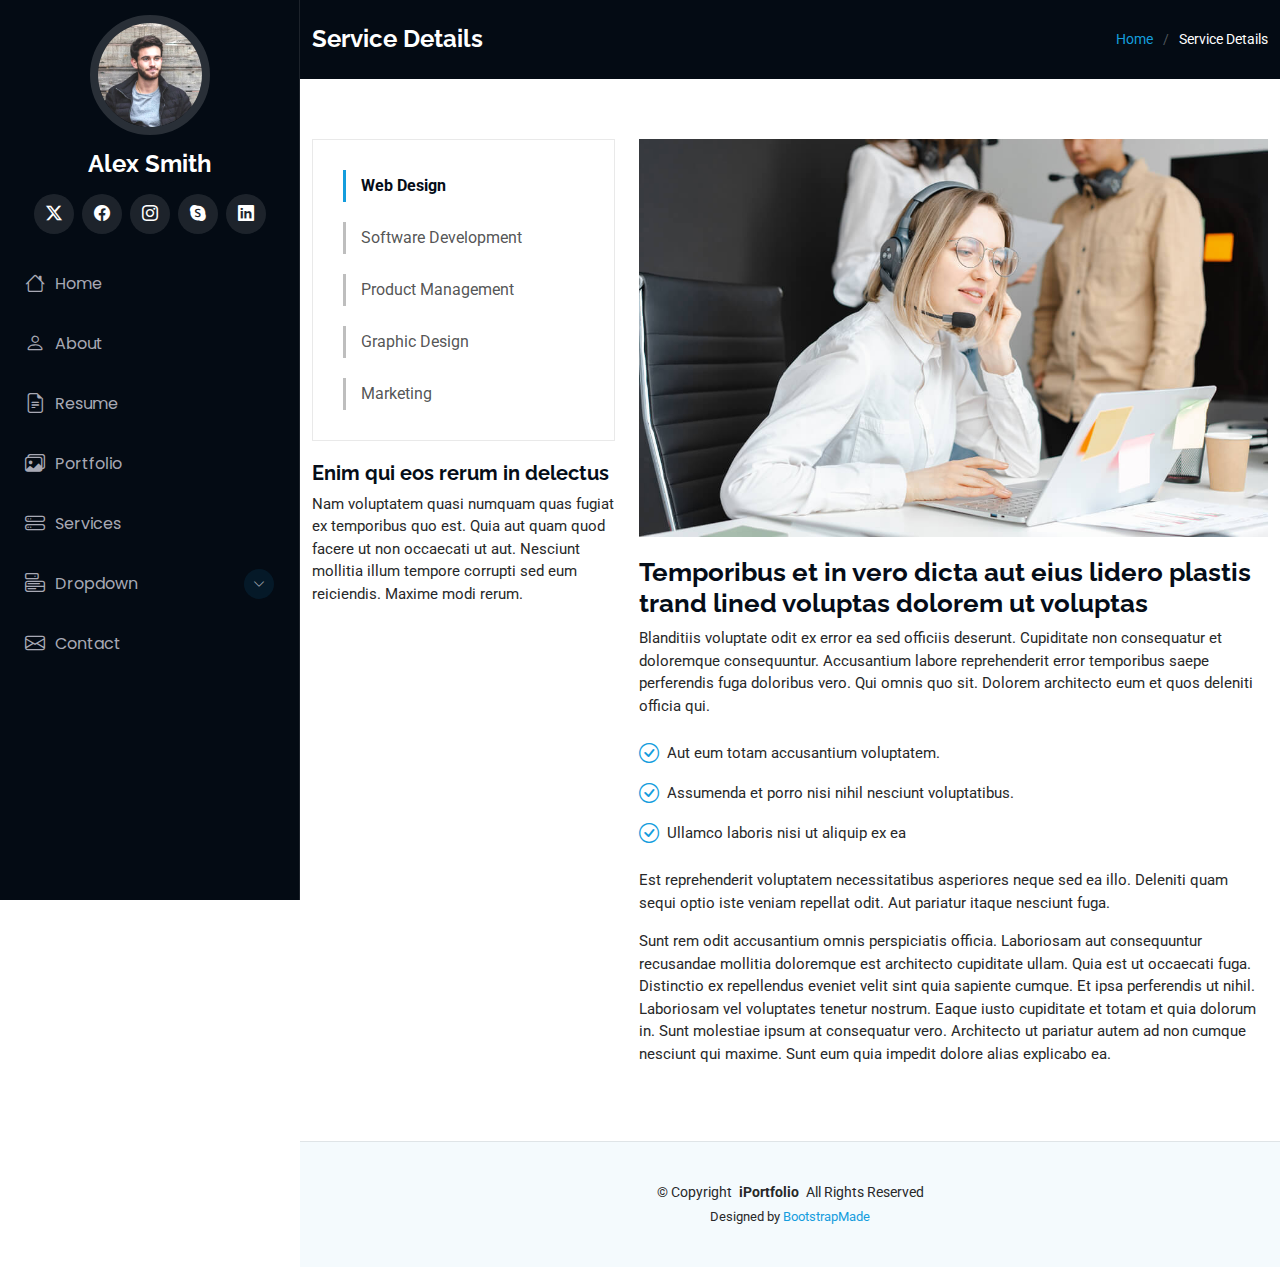
<file: service-details.html>
<!DOCTYPE html>
<html lang="en">

<head>
  <meta charset="utf-8">
  <meta content="width=device-width, initial-scale=1.0" name="viewport">
  <title>Service Details - iPortfolio Bootstrap Template</title>
  <meta content="" name="description">
  <meta content="" name="keywords">

  <!-- Favicons -->
  <link href="assets/img/favicon.png" rel="icon">
  <link href="assets/img/apple-touch-icon.png" rel="apple-touch-icon">

  <!-- Fonts -->
  <link href="https://fonts.googleapis.com" rel="preconnect">
  <link href="https://fonts.gstatic.com" rel="preconnect" crossorigin>
  <link href="https://fonts.googleapis.com/css2?family=Roboto:ital,wght@0,100;0,300;0,400;0,500;0,700;0,900;1,100;1,300;1,400;1,500;1,700;1,900&family=Poppins:ital,wght@0,100;0,200;0,300;0,400;0,500;0,600;0,700;0,800;0,900;1,100;1,200;1,300;1,400;1,500;1,600;1,700;1,800;1,900&family=Raleway:ital,wght@0,100;0,200;0,300;0,400;0,500;0,600;0,700;0,800;0,900;1,100;1,200;1,300;1,400;1,500;1,600;1,700;1,800;1,900&display=swap" rel="stylesheet">

  <!-- Vendor CSS Files -->
  <link href="assets/vendor/bootstrap/css/bootstrap.min.css" rel="stylesheet">
  <link href="assets/vendor/bootstrap-icons/bootstrap-icons.css" rel="stylesheet">
  <link href="assets/vendor/aos/aos.css" rel="stylesheet">
  <link href="assets/vendor/glightbox/css/glightbox.min.css" rel="stylesheet">
  <link href="assets/vendor/swiper/swiper-bundle.min.css" rel="stylesheet">

  <!-- Main CSS File -->
  <link href="assets/css/main.css" rel="stylesheet">

  <!-- =======================================================
  * Template Name: iPortfolio
  * Template URL: https://bootstrapmade.com/iportfolio-bootstrap-portfolio-websites-template/
  * Updated: Jun 29 2024 with Bootstrap v5.3.3
  * Author: BootstrapMade.com
  * License: https://bootstrapmade.com/license/
  ======================================================== -->
</head>

<body class="service-details-page">

  <header id="header" class="header dark-background d-flex flex-column">
    <i class="header-toggle d-xl-none bi bi-list"></i>

    <div class="profile-img">
      <img src="assets/img/my-profile-img.jpg" alt="" class="img-fluid rounded-circle">
    </div>

    <a href="index.html" class="logo d-flex align-items-center justify-content-center">
      <!-- Uncomment the line below if you also wish to use an image logo -->
      <!-- <img src="assets/img/logo.png" alt=""> -->
      <h1 class="sitename">Alex Smith</h1>
    </a>

    <div class="social-links text-center">
      <a href="#" class="twitter"><i class="bi bi-twitter-x"></i></a>
      <a href="#" class="facebook"><i class="bi bi-facebook"></i></a>
      <a href="#" class="instagram"><i class="bi bi-instagram"></i></a>
      <a href="#" class="google-plus"><i class="bi bi-skype"></i></a>
      <a href="#" class="linkedin"><i class="bi bi-linkedin"></i></a>
    </div>

    <nav id="navmenu" class="navmenu">
      <ul>
        <li><a href="#hero"><i class="bi bi-house navicon"></i>Home</a></li>
        <li><a href="#about"><i class="bi bi-person navicon"></i> About</a></li>
        <li><a href="#resume"><i class="bi bi-file-earmark-text navicon"></i> Resume</a></li>
        <li><a href="#portfolio"><i class="bi bi-images navicon"></i> Portfolio</a></li>
        <li><a href="#services"><i class="bi bi-hdd-stack navicon"></i> Services</a></li>
        <li class="dropdown"><a href="#"><i class="bi bi-menu-button navicon"></i> <span>Dropdown</span> <i class="bi bi-chevron-down toggle-dropdown"></i></a>
          <ul>
            <li><a href="#">Dropdown 1</a></li>
            <li class="dropdown"><a href="#"><span>Deep Dropdown</span> <i class="bi bi-chevron-down toggle-dropdown"></i></a>
              <ul>
                <li><a href="#">Deep Dropdown 1</a></li>
                <li><a href="#">Deep Dropdown 2</a></li>
                <li><a href="#">Deep Dropdown 3</a></li>
                <li><a href="#">Deep Dropdown 4</a></li>
                <li><a href="#">Deep Dropdown 5</a></li>
              </ul>
            </li>
            <li><a href="#">Dropdown 2</a></li>
            <li><a href="#">Dropdown 3</a></li>
            <li><a href="#">Dropdown 4</a></li>
          </ul>
        </li>
        <li><a href="#contact"><i class="bi bi-envelope navicon"></i> Contact</a></li>
      </ul>
    </nav>

  </header>

  <main class="main">

    <!-- Page Title -->
    <div class="page-title dark-background">
      <div class="container d-lg-flex justify-content-between align-items-center">
        <h1 class="mb-2 mb-lg-0">Service Details</h1>
        <nav class="breadcrumbs">
          <ol>
            <li><a href="index.html">Home</a></li>
            <li class="current">Service Details</li>
          </ol>
        </nav>
      </div>
    </div><!-- End Page Title -->

    <!-- Service Details Section -->
    <section id="service-details" class="service-details section">

      <div class="container">

        <div class="row gy-4">

          <div class="col-lg-4" data-aos="fade-up" data-aos-delay="100">
            <div class="services-list">
              <a href="#" class="active">Web Design</a>
              <a href="#">Software Development</a>
              <a href="#">Product Management</a>
              <a href="#">Graphic Design</a>
              <a href="#">Marketing</a>
            </div>

            <h4>Enim qui eos rerum in delectus</h4>
            <p>Nam voluptatem quasi numquam quas fugiat ex temporibus quo est. Quia aut quam quod facere ut non occaecati ut aut. Nesciunt mollitia illum tempore corrupti sed eum reiciendis. Maxime modi rerum.</p>
          </div>

          <div class="col-lg-8" data-aos="fade-up" data-aos-delay="200">
            <img src="assets/img/services.jpg" alt="" class="img-fluid services-img">
            <h3>Temporibus et in vero dicta aut eius lidero plastis trand lined voluptas dolorem ut voluptas</h3>
            <p>
              Blanditiis voluptate odit ex error ea sed officiis deserunt. Cupiditate non consequatur et doloremque consequuntur. Accusantium labore reprehenderit error temporibus saepe perferendis fuga doloribus vero. Qui omnis quo sit. Dolorem architecto eum et quos deleniti officia qui.
            </p>
            <ul>
              <li><i class="bi bi-check-circle"></i> <span>Aut eum totam accusantium voluptatem.</span></li>
              <li><i class="bi bi-check-circle"></i> <span>Assumenda et porro nisi nihil nesciunt voluptatibus.</span></li>
              <li><i class="bi bi-check-circle"></i> <span>Ullamco laboris nisi ut aliquip ex ea</span></li>
            </ul>
            <p>
              Est reprehenderit voluptatem necessitatibus asperiores neque sed ea illo. Deleniti quam sequi optio iste veniam repellat odit. Aut pariatur itaque nesciunt fuga.
            </p>
            <p>
              Sunt rem odit accusantium omnis perspiciatis officia. Laboriosam aut consequuntur recusandae mollitia doloremque est architecto cupiditate ullam. Quia est ut occaecati fuga. Distinctio ex repellendus eveniet velit sint quia sapiente cumque. Et ipsa perferendis ut nihil. Laboriosam vel voluptates tenetur nostrum. Eaque iusto cupiditate et totam et quia dolorum in. Sunt molestiae ipsum at consequatur vero. Architecto ut pariatur autem ad non cumque nesciunt qui maxime. Sunt eum quia impedit dolore alias explicabo ea.
            </p>
          </div>

        </div>

      </div>

    </section><!-- /Service Details Section -->

  </main>

  <footer id="footer" class="footer position-relative light-background">

    <div class="container">
      <div class="copyright text-center ">
        <p>© <span>Copyright</span> <strong class="px-1 sitename">iPortfolio</strong> <span>All Rights Reserved</span></p>
      </div>
      <div class="credits">
        <!-- All the links in the footer should remain intact. -->
        <!-- You can delete the links only if you've purchased the pro version. -->
        <!-- Licensing information: https://bootstrapmade.com/license/ -->
        <!-- Purchase the pro version with working PHP/AJAX contact form: [buy-url] -->
        Designed by <a href="https://bootstrapmade.com/">BootstrapMade</a>
      </div>
    </div>

  </footer>

  <!-- Scroll Top -->
  <a href="#" id="scroll-top" class="scroll-top d-flex align-items-center justify-content-center"><i class="bi bi-arrow-up-short"></i></a>

  <!-- Preloader -->
  <div id="preloader"></div>

  <!-- Vendor JS Files -->
  <script src="assets/vendor/bootstrap/js/bootstrap.bundle.min.js"></script>
  <script src="assets/vendor/php-email-form/validate.js"></script>
  <script src="assets/vendor/aos/aos.js"></script>
  <script src="assets/vendor/typed.js/typed.umd.js"></script>
  <script src="assets/vendor/purecounter/purecounter_vanilla.js"></script>
  <script src="assets/vendor/waypoints/noframework.waypoints.js"></script>
  <script src="assets/vendor/glightbox/js/glightbox.min.js"></script>
  <script src="assets/vendor/imagesloaded/imagesloaded.pkgd.min.js"></script>
  <script src="assets/vendor/isotope-layout/isotope.pkgd.min.js"></script>
  <script src="assets/vendor/swiper/swiper-bundle.min.js"></script>

  <!-- Main JS File -->
  <script src="assets/js/main.js"></script>

</body>

</html>
</file>
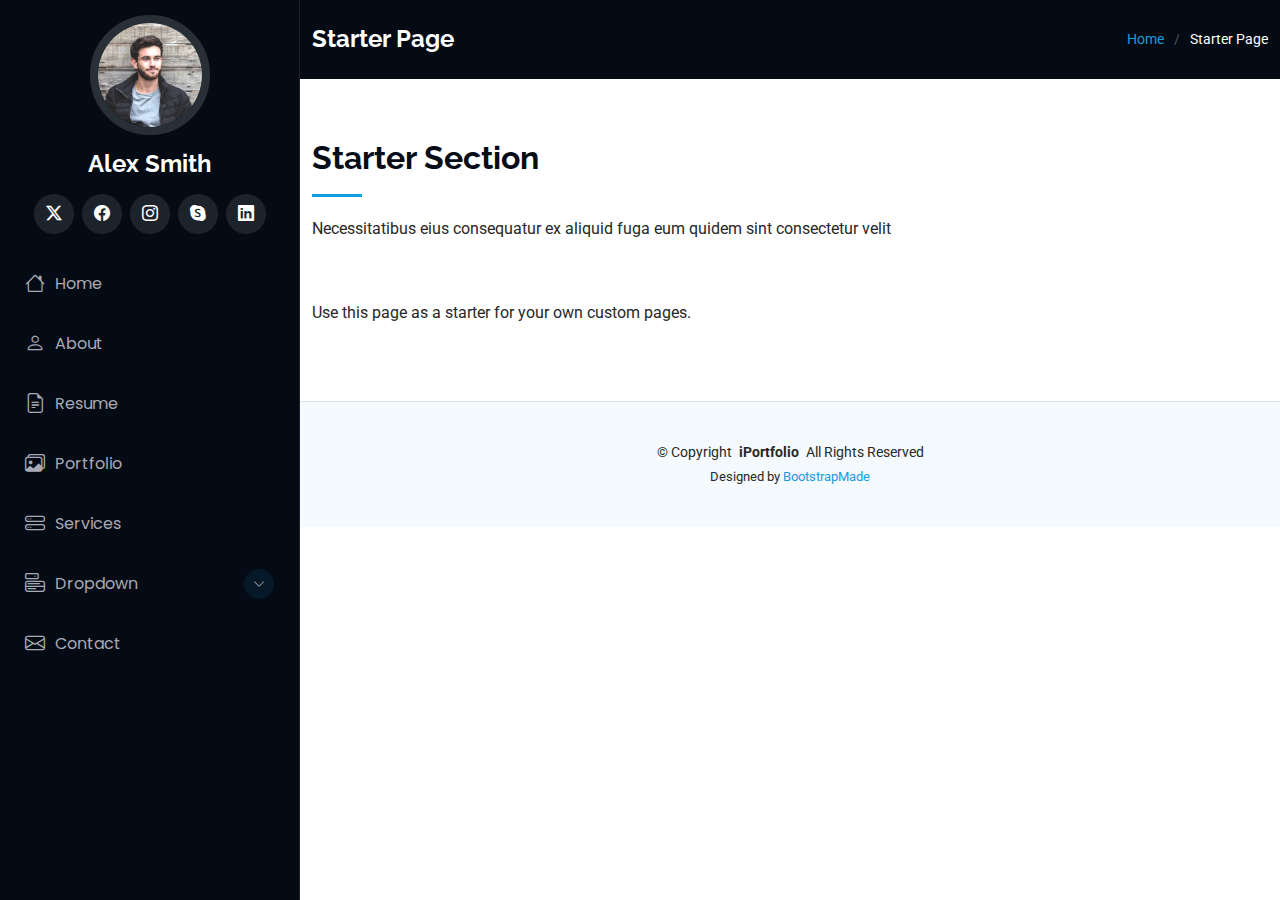
<file: starter-page.html>
<!DOCTYPE html>
<html lang="en">

<head>
  <meta charset="utf-8">
  <meta content="width=device-width, initial-scale=1.0" name="viewport">
  <title>Starter Page - iPortfolio Bootstrap Template</title>
  <meta content="" name="description">
  <meta content="" name="keywords">

  <!-- Favicons -->
  <link href="assets/img/favicon.png" rel="icon">
  <link href="assets/img/apple-touch-icon.png" rel="apple-touch-icon">

  <!-- Fonts -->
  <link href="https://fonts.googleapis.com" rel="preconnect">
  <link href="https://fonts.gstatic.com" rel="preconnect" crossorigin>
  <link href="https://fonts.googleapis.com/css2?family=Roboto:ital,wght@0,100;0,300;0,400;0,500;0,700;0,900;1,100;1,300;1,400;1,500;1,700;1,900&family=Poppins:ital,wght@0,100;0,200;0,300;0,400;0,500;0,600;0,700;0,800;0,900;1,100;1,200;1,300;1,400;1,500;1,600;1,700;1,800;1,900&family=Raleway:ital,wght@0,100;0,200;0,300;0,400;0,500;0,600;0,700;0,800;0,900;1,100;1,200;1,300;1,400;1,500;1,600;1,700;1,800;1,900&display=swap" rel="stylesheet">

  <!-- Vendor CSS Files -->
  <link href="assets/vendor/bootstrap/css/bootstrap.min.css" rel="stylesheet">
  <link href="assets/vendor/bootstrap-icons/bootstrap-icons.css" rel="stylesheet">
  <link href="assets/vendor/aos/aos.css" rel="stylesheet">
  <link href="assets/vendor/glightbox/css/glightbox.min.css" rel="stylesheet">
  <link href="assets/vendor/swiper/swiper-bundle.min.css" rel="stylesheet">

  <!-- Main CSS File -->
  <link href="assets/css/main.css" rel="stylesheet">

  <!-- =======================================================
  * Template Name: iPortfolio
  * Template URL: https://bootstrapmade.com/iportfolio-bootstrap-portfolio-websites-template/
  * Updated: Jun 29 2024 with Bootstrap v5.3.3
  * Author: BootstrapMade.com
  * License: https://bootstrapmade.com/license/
  ======================================================== -->
</head>

<body class="starter-page-page">

  <header id="header" class="header dark-background d-flex flex-column">
    <i class="header-toggle d-xl-none bi bi-list"></i>

    <div class="profile-img">
      <img src="assets/img/my-profile-img.jpg" alt="" class="img-fluid rounded-circle">
    </div>

    <a href="index.html" class="logo d-flex align-items-center justify-content-center">
      <!-- Uncomment the line below if you also wish to use an image logo -->
      <!-- <img src="assets/img/logo.png" alt=""> -->
      <h1 class="sitename">Alex Smith</h1>
    </a>

    <div class="social-links text-center">
      <a href="#" class="twitter"><i class="bi bi-twitter-x"></i></a>
      <a href="#" class="facebook"><i class="bi bi-facebook"></i></a>
      <a href="#" class="instagram"><i class="bi bi-instagram"></i></a>
      <a href="#" class="google-plus"><i class="bi bi-skype"></i></a>
      <a href="#" class="linkedin"><i class="bi bi-linkedin"></i></a>
    </div>

    <nav id="navmenu" class="navmenu">
      <ul>
        <li><a href="#hero"><i class="bi bi-house navicon"></i>Home</a></li>
        <li><a href="#about"><i class="bi bi-person navicon"></i> About</a></li>
        <li><a href="#resume"><i class="bi bi-file-earmark-text navicon"></i> Resume</a></li>
        <li><a href="#portfolio"><i class="bi bi-images navicon"></i> Portfolio</a></li>
        <li><a href="#services"><i class="bi bi-hdd-stack navicon"></i> Services</a></li>
        <li class="dropdown"><a href="#"><i class="bi bi-menu-button navicon"></i> <span>Dropdown</span> <i class="bi bi-chevron-down toggle-dropdown"></i></a>
          <ul>
            <li><a href="#">Dropdown 1</a></li>
            <li class="dropdown"><a href="#"><span>Deep Dropdown</span> <i class="bi bi-chevron-down toggle-dropdown"></i></a>
              <ul>
                <li><a href="#">Deep Dropdown 1</a></li>
                <li><a href="#">Deep Dropdown 2</a></li>
                <li><a href="#">Deep Dropdown 3</a></li>
                <li><a href="#">Deep Dropdown 4</a></li>
                <li><a href="#">Deep Dropdown 5</a></li>
              </ul>
            </li>
            <li><a href="#">Dropdown 2</a></li>
            <li><a href="#">Dropdown 3</a></li>
            <li><a href="#">Dropdown 4</a></li>
          </ul>
        </li>
        <li><a href="#contact"><i class="bi bi-envelope navicon"></i> Contact</a></li>
      </ul>
    </nav>

  </header>

  <main class="main">

    <!-- Page Title -->
    <div class="page-title dark-background">
      <div class="container d-lg-flex justify-content-between align-items-center">
        <h1 class="mb-2 mb-lg-0">Starter Page</h1>
        <nav class="breadcrumbs">
          <ol>
            <li><a href="index.html">Home</a></li>
            <li class="current">Starter Page</li>
          </ol>
        </nav>
      </div>
    </div><!-- End Page Title -->

    <!-- Starter Section Section -->
    <section id="starter-section" class="starter-section section">

      <!-- Section Title -->
      <div class="container section-title" data-aos="fade-up">
        <h2>Starter Section</h2>
        <p>Necessitatibus eius consequatur ex aliquid fuga eum quidem sint consectetur velit</p>
      </div><!-- End Section Title -->

      <div class="container" data-aos="fade-up">
        <p>Use this page as a starter for your own custom pages.</p>
      </div>

    </section><!-- /Starter Section Section -->

  </main>

  <footer id="footer" class="footer position-relative light-background">

    <div class="container">
      <div class="copyright text-center ">
        <p>© <span>Copyright</span> <strong class="px-1 sitename">iPortfolio</strong> <span>All Rights Reserved</span></p>
      </div>
      <div class="credits">
        <!-- All the links in the footer should remain intact. -->
        <!-- You can delete the links only if you've purchased the pro version. -->
        <!-- Licensing information: https://bootstrapmade.com/license/ -->
        <!-- Purchase the pro version with working PHP/AJAX contact form: [buy-url] -->
        Designed by <a href="https://bootstrapmade.com/">BootstrapMade</a>
      </div>
    </div>

  </footer>

  <!-- Scroll Top -->
  <a href="#" id="scroll-top" class="scroll-top d-flex align-items-center justify-content-center"><i class="bi bi-arrow-up-short"></i></a>

  <!-- Preloader -->
  <div id="preloader"></div>

  <!-- Vendor JS Files -->
  <script src="assets/vendor/bootstrap/js/bootstrap.bundle.min.js"></script>
  <script src="assets/vendor/php-email-form/validate.js"></script>
  <script src="assets/vendor/aos/aos.js"></script>
  <script src="assets/vendor/typed.js/typed.umd.js"></script>
  <script src="assets/vendor/purecounter/purecounter_vanilla.js"></script>
  <script src="assets/vendor/waypoints/noframework.waypoints.js"></script>
  <script src="assets/vendor/glightbox/js/glightbox.min.js"></script>
  <script src="assets/vendor/imagesloaded/imagesloaded.pkgd.min.js"></script>
  <script src="assets/vendor/isotope-layout/isotope.pkgd.min.js"></script>
  <script src="assets/vendor/swiper/swiper-bundle.min.js"></script>

  <!-- Main JS File -->
  <script src="assets/js/main.js"></script>

</body>

</html>
</file>
<file: assets/css/main.css>
/**
* Template Name: iPortfolio
* Template URL: https://bootstrapmade.com/iportfolio-bootstrap-portfolio-websites-template/
* Updated: Jun 29 2024 with Bootstrap v5.3.3
* Author: BootstrapMade.com
* License: https://bootstrapmade.com/license/
*/

/*--------------------------------------------------------------
# Font & Color Variables
# Help: https://bootstrapmade.com/color-system/
--------------------------------------------------------------*/
/* Fonts */
:root {
  --default-font: "Roboto",  system-ui, -apple-system, "Segoe UI", Roboto, "Helvetica Neue", Arial, "Noto Sans", "Liberation Sans", sans-serif, "Apple Color Emoji", "Segoe UI Emoji", "Segoe UI Symbol", "Noto Color Emoji";
  --heading-font: "Raleway",  sans-serif;
  --nav-font: "Poppins",  sans-serif;
}

/* Global Colors - The following color variables are used throughout the website. Updating them here will change the color scheme of the entire website */
:root { 
  --background-color: #ffffff; /* Background color for the entire website, including individual sections */
  --default-color: #272829; /* Default color used for the majority of the text content across the entire website */
  --heading-color: #050d18; /* Color for headings, subheadings and title throughout the website */
  --accent-color: #149ddd; /* Accent color that represents your brand on the website. It's used for buttons, links, and other elements that need to stand out */
  --surface-color: #ffffff; /* The surface color is used as a background of boxed elements within sections, such as cards, icon boxes, or other elements that require a visual separation from the global background. */
  --contrast-color: #ffffff; /* Contrast color for text, ensuring readability against backgrounds of accent, heading, or default colors. */
}

/* Nav Menu Colors - The following color variables are used specifically for the navigation menu. They are separate from the global colors to allow for more customization options */
:root {
  --nav-color: #a8a9b4;  /* The default color of the main navmenu links */
  --nav-hover-color: #ffffff; /* Applied to main navmenu links when they are hovered over or active */
  --nav-mobile-background-color: #040b14; /* Used as the background color for mobile navigation menu */
  --nav-dropdown-background-color: #040b14; /* Used as the background color for dropdown items that appear when hovering over primary navigation items */
  --nav-dropdown-color: #a8a9b4; /* Used for navigation links of the dropdown items in the navigation menu. */
  --nav-dropdown-hover-color: #ffffff; /* Similar to --nav-hover-color, this color is applied to dropdown navigation links when they are hovered over. */
}

/* Color Presets - These classes override global colors when applied to any section or element, providing reuse of the sam color scheme. */

.light-background {
  --background-color: #f4fafd;
  --surface-color: #ffffff;
}

.dark-background {
  --background-color: #040b14;
  --default-color: #ffffff;
  --heading-color: #ffffff;
  --surface-color: #151f2b;
  --contrast-color: #ffffff;
}

/* Smooth scroll */
:root {
  scroll-behavior: smooth;
}

/*--------------------------------------------------------------
# General Styling & Shared Classes
--------------------------------------------------------------*/
body {
  color: var(--default-color);
  background-color: var(--background-color);
  font-family: var(--default-font);
}

a {
  color: var(--accent-color);
  text-decoration: none;
  transition: 0.3s;
}

a:hover {
  color: color-mix(in srgb, var(--accent-color), transparent 25%);
  text-decoration: none;
}

h1,
h2,
h3,
h4,
h5,
h6 {
  color: var(--heading-color);
  font-family: var(--heading-font);
}

/* PHP Email Form Messages
------------------------------*/
.php-email-form .error-message {
  display: none;
  background: #df1529;
  color: #ffffff;
  text-align: left;
  padding: 15px;
  margin-bottom: 24px;
  font-weight: 600;
}

.php-email-form .sent-message {
  display: none;
  color: #ffffff;
  background: #059652;
  text-align: center;
  padding: 15px;
  margin-bottom: 24px;
  font-weight: 600;
}

.php-email-form .loading {
  display: none;
  background: var(--surface-color);
  text-align: center;
  padding: 15px;
  margin-bottom: 24px;
}

.php-email-form .loading:before {
  content: "";
  display: inline-block;
  border-radius: 50%;
  width: 24px;
  height: 24px;
  margin: 0 10px -6px 0;
  border: 3px solid var(--accent-color);
  border-top-color: var(--surface-color);
  animation: php-email-form-loading 1s linear infinite;
}

@keyframes php-email-form-loading {
  0% {
    transform: rotate(0deg);
  }

  100% {
    transform: rotate(360deg);
  }
}

/*--------------------------------------------------------------
# Global Header
--------------------------------------------------------------*/
.header {
  color: var(--default-color);
  background-color: var(--background-color);
  position: fixed;
  top: 0;
  left: 0;
  bottom: 0;
  padding: 0 15px;
  width: 300px;
  transition: all ease-in-out 0.3s;
  overflow-y: auto;
  z-index: 997;
  border-right: 1px solid color-mix(in srgb, var(--default-color), transparent 90%);
}

.header .profile-img img {
  margin: 15px auto;
  display: block;
  width: 120px;
  border: 8px solid color-mix(in srgb, var(--default-color), transparent 85%);
}

.header .logo {
  line-height: 1;
  margin-bottom: 15px;
}

.header .logo img {
  max-height: 32px;
  margin-right: 8px;
}

.header .logo h1 {
  font-size: 24px;
  margin: 0;
  font-weight: 700;
  color: var(--heading-color);
}

.header .social-links {
  margin: 0 0 20px 0;
}

.header .social-links a {
  font-size: 16px;
  display: inline-flex;
  align-items: center;
  justify-content: center;
  background: color-mix(in srgb, var(--default-color), transparent 90%);
  color: var(--default-color);
  margin: 0 2px;
  border-radius: 50%;
  text-align: center;
  width: 40px;
  height: 40px;
  transition: 0.3s;
}

.header .social-links a:hover {
  color: var(--contrast-color);
  background: var(--accent-color);
}

@media (min-width: 1200px) {

  .header~main,
  .header~#footer {
    margin-left: 300px;
  }
}

@media (max-width: 1199px) {
  .header {
    left: -100%;
  }
}

.header.header-show {
  left: 0;
}

.header .header-toggle {
  color: var(--contrast-color);
  background-color: var(--accent-color);
  font-size: 22px;
  display: flex;
  align-items: center;
  justify-content: center;
  width: 40px;
  height: 40px;
  border-radius: 50%;
  cursor: pointer;
  position: fixed;
  top: 15px;
  right: 15px;
  z-index: 9999;
  transition: background-color 0.3s;
}

.header .header-toggle:hover {
  color: var(--contrast-color);
  background-color: color-mix(in srgb, var(--accent-color) 90%, white 15%);
}

/*--------------------------------------------------------------
# Navigation Menu
--------------------------------------------------------------*/
.mobile-nav-toggle {
  display: none;
}

.navmenu {
  padding: 0;
  z-index: 9997;
}

.navmenu ul {
  list-style: none;
  padding: 0 0 20px 0;
  margin: 0;
}

.navmenu a,
.navmenu a:focus {
  color: var(--nav-color);
  padding: 15px 10px;
  font-family: var(--nav-font);
  font-size: 16px;
  font-weight: 400;
  display: flex;
  align-items: center;
  white-space: nowrap;
  transition: 0.3s;
  width: 100%;
}

.navmenu a .navicon,
.navmenu a:focus .navicon {
  font-size: 20px;
  margin-right: 10px;
}

.navmenu a .toggle-dropdown,
.navmenu a:focus .toggle-dropdown {
  font-size: 12px;
  line-height: 0;
  margin-left: auto;
  width: 30px;
  height: 30px;
  display: flex;
  align-items: center;
  justify-content: center;
  border-radius: 50%;
  transition: 0.3s;
  flex-shrink: 0;
  background-color: color-mix(in srgb, var(--accent-color), transparent 90%);
}

.navmenu a .toggle-dropdown:hover,
.navmenu a:focus .toggle-dropdown:hover {
  background-color: var(--accent-color);
  color: var(--contrast-color);
}

.navmenu a:hover,
.navmenu .active,
.navmenu .active:focus {
  color: var(--nav-hover-color);
}

.navmenu a:hover .navicon,
.navmenu .active .navicon,
.navmenu .active:focus .navicon {
  color: var(--accent-color);
}

.navmenu .active .toggle-dropdown,
.navmenu .active:focus .toggle-dropdown {
  background-color: var(--accent-color);
  color: var(--contrast-color);
  transform: rotate(180deg);
}

.navmenu .dropdown {
  display: block;
}

.navmenu .dropdown a,
.navmenu .dropdown a:focus {
  color: --nav-dropdown-color;
}

.navmenu .dropdown a:hover,
.navmenu .dropdown .active,
.navmenu .dropdown .active:focus {
  color: var(--nav-dropdown-hover-color);
}

.navmenu .dropdown ul {
  position: static;
  display: none;
  z-index: 99;
  padding: 5px 10px;
  margin: 5px 10px;
  background-color: var(--nav-dropdown-background-color);
  border: 1px solid color-mix(in srgb, var(--default-color), transparent 90%);
  box-shadow: none;
  transition: all 0.5s ease-in-out;
}

.navmenu .dropdown ul ul {
  background-color: rgba(33, 37, 41, 0.1);
}

.navmenu .dropdown>.dropdown-active {
  display: block;
  background-color: rgba(33, 37, 41, 0.03);
}

/*--------------------------------------------------------------
# Global Footer
--------------------------------------------------------------*/
.footer {
  color: var(--default-color);
  background-color: var(--background-color);
  font-size: 14px;
  padding: 40px 0;
  position: relative;
  border-top: 1px solid color-mix(in srgb, var(--default-color), transparent 90%);
}

.footer .copyright p {
  margin-bottom: 0;
}

.footer .credits {
  margin-top: 4px;
  font-size: 13px;
  text-align: center;
}

/*--------------------------------------------------------------
# Preloader
--------------------------------------------------------------*/
#preloader {
  position: fixed;
  inset: 0;
  z-index: 999999;
  overflow: hidden;
  background: var(--background-color);
  transition: all 0.6s ease-out;
}

#preloader:before {
  content: "";
  position: fixed;
  top: calc(50% - 30px);
  left: calc(50% - 30px);
  border: 6px solid #ffffff;
  border-color: var(--accent-color) transparent var(--accent-color) transparent;
  border-radius: 50%;
  width: 60px;
  height: 60px;
  animation: animate-preloader 1.5s linear infinite;
}

@keyframes animate-preloader {
  0% {
    transform: rotate(0deg);
  }

  100% {
    transform: rotate(360deg);
  }
}

/*--------------------------------------------------------------
# Scroll Top Button
--------------------------------------------------------------*/
.scroll-top {
  position: fixed;
  visibility: hidden;
  opacity: 0;
  right: 15px;
  bottom: -15px;
  z-index: 99999;
  background-color: var(--accent-color);
  width: 44px;
  height: 44px;
  border-radius: 50px;
  transition: all 0.4s;
}

.scroll-top i {
  font-size: 24px;
  color: var(--contrast-color);
  line-height: 0;
}

.scroll-top:hover {
  background-color: color-mix(in srgb, var(--accent-color), transparent 20%);
  color: var(--contrast-color);
}

.scroll-top.active {
  visibility: visible;
  opacity: 1;
  bottom: 15px;
}

/*--------------------------------------------------------------
# Disable aos animation delay on mobile devices
--------------------------------------------------------------*/
@media screen and (max-width: 768px) {
  [data-aos-delay] {
    transition-delay: 0 !important;
  }
}

/*--------------------------------------------------------------
# Global Page Titles & Breadcrumbs
--------------------------------------------------------------*/
.page-title {
  color: var(--default-color);
  background-color: var(--background-color);
  padding: 25px 0;
  position: relative;
}

.page-title h1 {
  font-size: 24px;
  font-weight: 700;
}

.page-title .breadcrumbs ol {
  display: flex;
  flex-wrap: wrap;
  list-style: none;
  padding: 0;
  margin: 0;
  font-size: 14px;
  font-weight: 400;
}

.page-title .breadcrumbs ol li+li {
  padding-left: 10px;
}

.page-title .breadcrumbs ol li+li::before {
  content: "/";
  display: inline-block;
  padding-right: 10px;
  color: color-mix(in srgb, var(--default-color), transparent 70%);
}

/*--------------------------------------------------------------
# Global Sections
--------------------------------------------------------------*/
section,
.section {
  color: var(--default-color);
  background-color: var(--background-color);
  padding: 60px 0;
  overflow: clip;
}

/*--------------------------------------------------------------
# Global Section Titles
--------------------------------------------------------------*/
.section-title {
  padding-bottom: 60px;
  position: relative;
}

.section-title h2 {
  font-size: 32px;
  font-weight: 700;
  margin-bottom: 20px;
  padding-bottom: 20px;
  position: relative;
}

.section-title h2:after {
  content: "";
  position: absolute;
  display: block;
  width: 50px;
  height: 3px;
  background: var(--accent-color);
  left: 0;
  bottom: 0;
}

.section-title p {
  margin-bottom: 0;
}

/*--------------------------------------------------------------
# Hero Section
--------------------------------------------------------------*/
.hero {
  width: 100%;
  min-height: 100vh;
  position: relative;
  padding: 80px 0;
  display: flex;
  align-items: center;
  justify-content: center;
}

.hero img {
  position: absolute;
  inset: 0;
  display: block;
  width: 100%;
  height: 100%;
  object-fit: cover;
  z-index: 1;
}

.hero:before {
  content: "";
  background: color-mix(in srgb, var(--background-color), transparent 70%);
  position: absolute;
  inset: 0;
  z-index: 2;
}

.hero .container {
  position: relative;
  z-index: 3;
}

.hero h2 {
  margin: 0;
  font-size: 64px;
  font-weight: 700;
}

.hero p {
  margin: 5px 0 0 0;
  font-size: 26px;
}

.hero p span {
  letter-spacing: 1px;
  border-bottom: 2px solid var(--accent-color);
}

.hero .social-links {
  margin-top: 25px;
}

.hero .social-links a {
  font-size: 24px;
  display: inline-block;
  color: color-mix(in srgb, var(--default-color), transparent 50%);
  line-height: 1;
  margin-right: 20px;
  transition: 0.3s;
}

.hero .social-links a:hover {
  color: var(--accent-color);
}

@media (max-width: 768px) {
  .hero h2 {
    font-size: 32px;
  }

  .hero p {
    font-size: 20px;
  }
}

/*--------------------------------------------------------------
# About Section
--------------------------------------------------------------*/
.about .content h2 {
  font-weight: 700;
  font-size: 24px;
}

.about .content ul {
  list-style: none;
  padding: 0;
}

.about .content ul li {
  margin-bottom: 20px;
  display: flex;
  align-items: center;
}

.about .content ul strong {
  margin-right: 10px;
}

.about .content ul i {
  font-size: 16px;
  margin-right: 5px;
  color: var(--accent-color);
  line-height: 0;
}

/*--------------------------------------------------------------
# Stats Section
--------------------------------------------------------------*/
.stats .stats-item {
  padding: 30px;
  width: 100%;
}

.stats .stats-item i {
  color: var(--accent-color);
  display: block;
  font-size: 44px;
  float: left;
  line-height: 0;
}

.stats .stats-item .purecounter {
  color: var(--heading-color);
  font-size: 48px;
  line-height: 40px;
  display: block;
  font-weight: 700;
  margin-left: 60px;
}

.stats .stats-item p {
  color: color-mix(in srgb, var(--default-color), transparent 40%);
  padding: 15px 0 0 0;
  margin: 0 0 0 60px;
  font-family: var(--heading-font);
  font-size: 14px;
}

/*--------------------------------------------------------------
# Skills Section
--------------------------------------------------------------*/
.skills .progress {
  height: 60px;
  display: block;
  background: none;
  border-radius: 0;
}

.skills .progress .skill {
  color: var(--heading-color);
  padding: 0;
  margin: 0 0 6px 0;
  text-transform: uppercase;
  display: block;
  font-weight: 600;
  font-family: var(--heading-font);
}

.skills .progress .skill .val {
  float: right;
  font-style: normal;
}

.skills .progress-bar-wrap {
  background: color-mix(in srgb, var(--default-color), transparent 90%);
  height: 10px;
}

.skills .progress-bar {
  width: 1px;
  height: 10px;
  transition: 0.9s;
  background-color: var(--accent-color);
}

/*--------------------------------------------------------------
# Resume Section
--------------------------------------------------------------*/
.resume .resume-title {
  color: var(--heading-color);
  font-size: 26px;
  font-weight: 700;
  margin-top: 20px;
  margin-bottom: 20px;
}

.resume .resume-item {
  padding: 0 0 20px 20px;
  margin-top: -2px;
  border-left: 2px solid var(--accent-color);
  position: relative;
}

.resume .resume-item h4 {
  line-height: 18px;
  font-size: 18px;
  font-weight: 600;
  text-transform: uppercase;
  color: color-mix(in srgb, var(--default-color), transparent 20%);
  margin-bottom: 10px;
}

.resume .resume-item h5 {
  font-size: 16px;
  padding: 5px 15px;
  display: inline-block;
  font-weight: 600;
  margin-bottom: 10px;
}

.resume .resume-item ul {
  padding-left: 20px;
}

.resume .resume-item ul li {
  padding-bottom: 10px;
}

.resume .resume-item:last-child {
  padding-bottom: 0;
}

.resume .resume-item::before {
  content: "";
  position: absolute;
  width: 16px;
  height: 16px;
  border-radius: 50px;
  left: -9px;
  top: 0;
  background: var(--background-color);
  border: 2px solid var(--accent-color);
}

/*--------------------------------------------------------------
# Portfolio Section
--------------------------------------------------------------*/
.portfolio .portfolio-filters {
  padding: 0;
  margin: 0 auto 20px auto;
  list-style: none;
  text-align: center;
}

.portfolio .portfolio-filters li {
  cursor: pointer;
  display: inline-block;
  padding: 0;
  font-size: 14px;
  font-weight: 400;
  margin: 0 10px;
  line-height: 1;
  text-transform: uppercase;
  margin-bottom: 10px;
  transition: all 0.3s ease-in-out;
}

.portfolio .portfolio-filters li:hover,
.portfolio .portfolio-filters li.filter-active {
  color: var(--accent-color);
}

.portfolio .portfolio-filters li:first-child {
  margin-left: 0;
}

.portfolio .portfolio-filters li:last-child {
  margin-right: 0;
}

@media (max-width: 575px) {
  .portfolio .portfolio-filters li {
    font-size: 14px;
    margin: 0 5px;
  }
}

.portfolio .portfolio-content {
  position: relative;
  overflow: hidden;
}

.portfolio .portfolio-content img {
  transition: 0.3s;
}

.portfolio .portfolio-content .portfolio-info {
  opacity: 0;
  position: absolute;
  inset: 0;
  z-index: 3;
  transition: all ease-in-out 0.3s;
  background: rgba(0, 0, 0, 0.6);
  padding: 15px;
}

.portfolio .portfolio-content .portfolio-info h4 {
  font-size: 14px;
  padding: 5px 10px;
  font-weight: 400;
  color: #ffffff;
  display: inline-block;
  background-color: var(--accent-color);
}

.portfolio .portfolio-content .portfolio-info p {
  position: absolute;
  bottom: 10px;
  text-align: center;
  display: inline-block;
  left: 0;
  right: 0;
  font-size: 16px;
  font-weight: 600;
  color: rgba(255, 255, 255, 0.8);
}

.portfolio .portfolio-content .portfolio-info .preview-link,
.portfolio .portfolio-content .portfolio-info .details-link {
  position: absolute;
  left: calc(50% - 40px);
  font-size: 26px;
  top: calc(50% - 14px);
  color: #fff;
  transition: 0.3s;
  line-height: 1.2;
}

.portfolio .portfolio-content .portfolio-info .preview-link:hover,
.portfolio .portfolio-content .portfolio-info .details-link:hover {
  color: var(--accent-color);
}

.portfolio .portfolio-content .portfolio-info .details-link {
  left: 50%;
  font-size: 34px;
  line-height: 0;
}

.portfolio .portfolio-content:hover .portfolio-info {
  opacity: 1;
}

.portfolio .portfolio-content:hover img {
  transform: scale(1.1);
}

/*--------------------------------------------------------------
# Services Section
--------------------------------------------------------------*/
.services .service-item {
  position: relative;
}

.services .service-item .icon {
  background: var(--accent-color);
  display: flex;
  align-items: center;
  justify-content: center;
  width: 54px;
  height: 54px;
  border-radius: 50%;
  transition: 0.5s;
  border: 1px solid var(--accent-color);
  margin-right: 20px;
}

.services .service-item .icon i {
  color: var(--contrast-color);
  font-size: 24px;
  line-height: 0;
}

.services .service-item:hover .icon {
  background: var(--surface-color);
}

.services .service-item:hover .icon i {
  color: var(--accent-color);
}

.services .service-item .title {
  font-weight: 700;
  margin-bottom: 15px;
  font-size: 18px;
}

.services .service-item .title a {
  color: var(--heading-color);
}

.services .service-item .title a:hover {
  color: var(--accent-color);
}

.services .service-item .description {
  line-height: 24px;
  font-size: 14px;
}

/*--------------------------------------------------------------
# Testimonials Section
--------------------------------------------------------------*/
.testimonials .testimonials-carousel,
.testimonials .testimonials-slider {
  overflow: hidden;
}

.testimonials .testimonial-item {
  box-sizing: content-box;
  text-align: center;
  min-height: 320px;
}

.testimonials .testimonial-item .testimonial-img {
  width: 90px;
  border-radius: 50%;
  margin: 0 auto;
}

.testimonials .testimonial-item h3 {
  font-size: 18px;
  font-weight: bold;
  margin: 10px 0 5px 0;
}

.testimonials .testimonial-item h4 {
  font-size: 14px;
  color: color-mix(in srgb, var(--default-color), transparent 20%);
  margin: 0;
}

.testimonials .testimonial-item .quote-icon-left,
.testimonials .testimonial-item .quote-icon-right {
  color: color-mix(in srgb, var(--accent-color), transparent 40%);
  font-size: 26px;
  line-height: 0;
}

.testimonials .testimonial-item .quote-icon-left {
  display: inline-block;
  left: -5px;
  position: relative;
}

.testimonials .testimonial-item .quote-icon-right {
  display: inline-block;
  right: -5px;
  position: relative;
  top: 10px;
  transform: scale(-1, -1);
}

.testimonials .testimonial-item p {
  font-style: italic;
  margin: 0 15px 15px 15px;
  padding: 20px;
  background-color: var(--surface-color);
  position: relative;
  margin-bottom: 35px;
  border-radius: 6px;
  box-shadow: 0px 2px 15px rgba(0, 0, 0, 0.1);
}

.testimonials .testimonial-item p::after {
  content: "";
  width: 0;
  height: 0;
  border-top: 20px solid var(--surface-color);
  border-right: 20px solid transparent;
  border-left: 20px solid transparent;
  position: absolute;
  bottom: -20px;
  left: calc(50% - 20px);
}

.testimonials .swiper-wrapper {
  height: auto;
}

.testimonials .swiper-pagination {
  margin-top: 40px;
  position: relative;
}

.testimonials .swiper-pagination .swiper-pagination-bullet {
  width: 12px;
  height: 12px;
  background-color: var(--background-color);
  opacity: 1;
  border: 1px solid var(--accent-color);
}

.testimonials .swiper-pagination .swiper-pagination-bullet-active {
  background-color: var(--accent-color);
}

/*--------------------------------------------------------------
# Contact Section
--------------------------------------------------------------*/
.contact .info-wrap {
  background-color: var(--surface-color);
  box-shadow: 0px 0px 20px rgba(0, 0, 0, 0.1);
  padding: 30px;
}

@media (max-width: 575px) {
  .contact .info-wrap {
    padding: 20px;
  }
}

.contact .info-item {
  margin-bottom: 40px;
}

.contact .info-item i {
  font-size: 20px;
  color: var(--accent-color);
  background: color-mix(in srgb, var(--accent-color), transparent 92%);
  width: 44px;
  height: 44px;
  display: flex;
  justify-content: center;
  align-items: center;
  border-radius: 50px;
  transition: all 0.3s ease-in-out;
  margin-right: 15px;
}

.contact .info-item h3 {
  padding: 0;
  font-size: 18px;
  font-weight: 700;
  margin-bottom: 5px;
}

.contact .info-item p {
  padding: 0;
  margin-bottom: 0;
  font-size: 14px;
}

.contact .info-item:hover i {
  background: var(--accent-color);
  color: var(--contrast-color);
}

.contact .php-email-form {
  background-color: var(--surface-color);
  height: 100%;
  padding: 30px;
  box-shadow: 0px 0px 20px rgba(0, 0, 0, 0.1);
}

@media (max-width: 575px) {
  .contact .php-email-form {
    padding: 20px;
  }
}

.contact .php-email-form input[type=text],
.contact .php-email-form input[type=email],
.contact .php-email-form textarea {
  font-size: 14px;
  padding: 10px 15px;
  box-shadow: none;
  border-radius: 0;
  color: var(--default-color);
  background-color: var(--surface-color);
  border-color: color-mix(in srgb, var(--default-color), transparent 80%);
}

.contact .php-email-form input[type=text]:focus,
.contact .php-email-form input[type=email]:focus,
.contact .php-email-form textarea:focus {
  border-color: var(--accent-color);
}

.contact .php-email-form input[type=text]::placeholder,
.contact .php-email-form input[type=email]::placeholder,
.contact .php-email-form textarea::placeholder {
  color: color-mix(in srgb, var(--default-color), transparent 70%);
}

.contact .php-email-form button[type=submit] {
  color: var(--contrast-color);
  background: var(--accent-color);
  border: 0;
  padding: 10px 30px;
  transition: 0.4s;
  border-radius: 50px;
}

.contact .php-email-form button[type=submit]:hover {
  background: color-mix(in srgb, var(--accent-color), transparent 25%);
}

/*--------------------------------------------------------------
# Portfolio Details Section
--------------------------------------------------------------*/
.portfolio-details .portfolio-details-slider img {
  width: 100%;
}

.portfolio-details .portfolio-details-slider .swiper-pagination {
  margin-top: 20px;
  position: relative;
}

.portfolio-details .portfolio-details-slider .swiper-pagination .swiper-pagination-bullet {
  width: 12px;
  height: 12px;
  background-color: color-mix(in srgb, var(--default-color), transparent 85%);
  opacity: 1;
}

.portfolio-details .portfolio-details-slider .swiper-pagination .swiper-pagination-bullet-active {
  background-color: var(--accent-color);
}

.portfolio-details .portfolio-info {
  padding: 30px;
  box-shadow: 0px 0 30px rgba(0, 0, 0, 0.1);
}

.portfolio-details .portfolio-info h3 {
  font-size: 22px;
  font-weight: 700;
  margin-bottom: 20px;
  padding-bottom: 20px;
  border-bottom: 1px solid color-mix(in srgb, var(--default-color), transparent 85%);
}

.portfolio-details .portfolio-info ul {
  list-style: none;
  padding: 0;
  font-size: 15px;
}

.portfolio-details .portfolio-info ul li+li {
  margin-top: 10px;
}

.portfolio-details .portfolio-description {
  padding-top: 30px;
}

.portfolio-details .portfolio-description h2 {
  font-size: 26px;
  font-weight: 700;
  margin-bottom: 20px;
}

.portfolio-details .portfolio-description p {
  padding: 0;
  color: color-mix(in srgb, var(--default-color), transparent 30%);
}

/*--------------------------------------------------------------
# Service Details Section
--------------------------------------------------------------*/
.service-details .services-list {
  padding: 10px 30px;
  border: 1px solid color-mix(in srgb, var(--default-color), transparent 90%);
  margin-bottom: 20px;
}

.service-details .services-list a {
  display: block;
  line-height: 1;
  padding: 8px 0 8px 15px;
  border-left: 3px solid color-mix(in srgb, var(--default-color), transparent 70%);
  margin: 20px 0;
  color: color-mix(in srgb, var(--default-color), transparent 20%);
  transition: 0.3s;
}

.service-details .services-list a.active {
  color: var(--heading-color);
  font-weight: 700;
  border-color: var(--accent-color);
}

.service-details .services-list a:hover {
  border-color: var(--accent-color);
}

.service-details .services-img {
  margin-bottom: 20px;
}

.service-details h3 {
  font-size: 26px;
  font-weight: 700;
}

.service-details h4 {
  font-size: 20px;
  font-weight: 700;
}

.service-details p {
  font-size: 15px;
}

.service-details ul {
  list-style: none;
  padding: 0;
  font-size: 15px;
}

.service-details ul li {
  padding: 5px 0;
  display: flex;
  align-items: center;
}

.service-details ul i {
  font-size: 20px;
  margin-right: 8px;
  color: var(--accent-color);
}

/*--------------------------------------------------------------
# Starter Section Section
--------------------------------------------------------------*/
.starter-section {
  /* Add your styles here */
}
</file>
